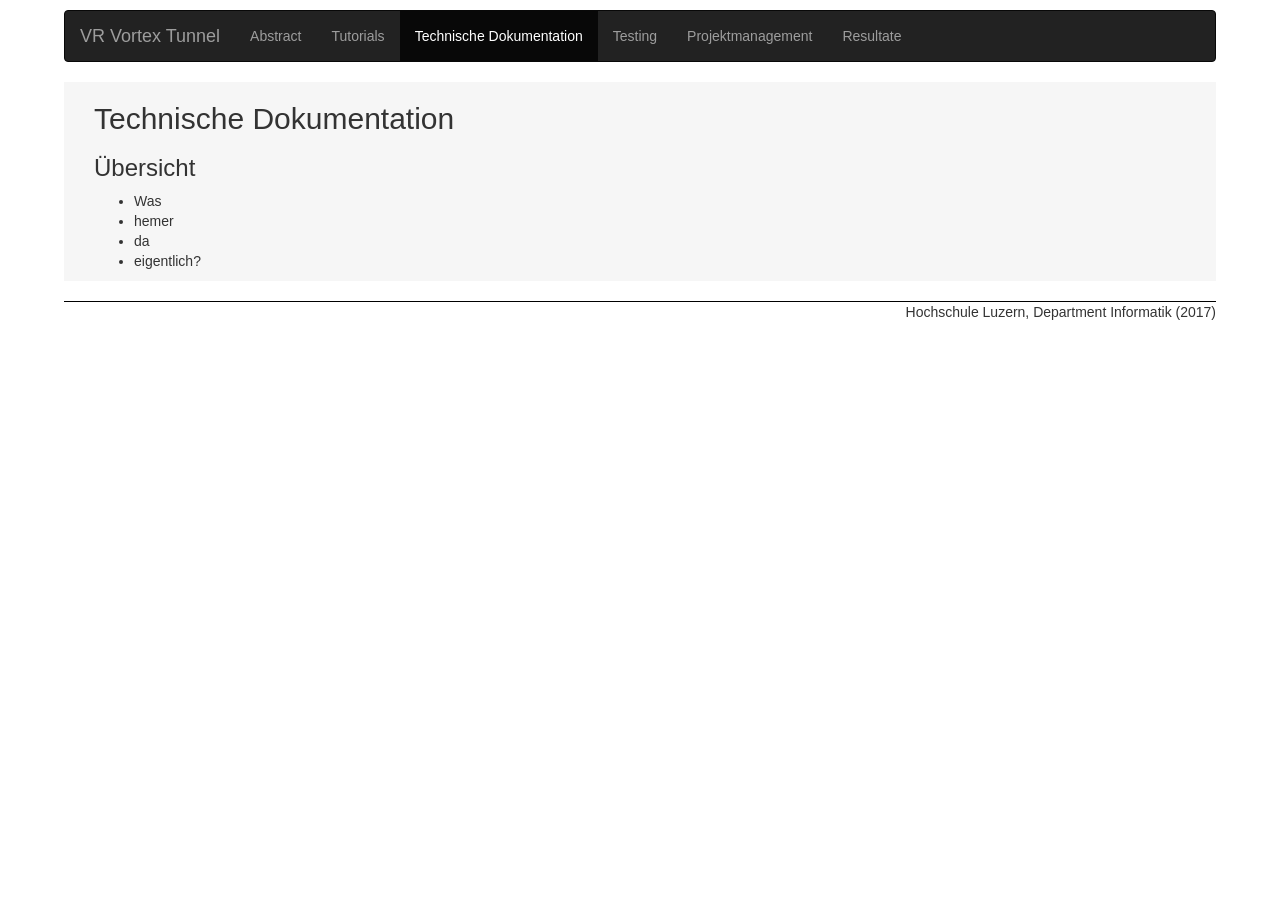
<file: 01_Dokumentation/09_Interaktive_Dokumentation/dokumentation.html>
﻿<!DOCTYPE html>
<html>
    <head>
        <title>VR Vortex Tunnel</title>
        <link href="stylesheet.css" rel="stylesheet" />
        <link rel="stylesheet" href="https://maxcdn.bootstrapcdn.com/bootstrap/3.3.5/css/bootstrap.min.css">
        <script src="https://code.jquery.com/jquery-1.10.2.js"></script>
        <script src="http://maxcdn.bootstrapcdn.com/bootstrap/3.3.5/js/bootstrap.min.js"></script>
    </head>

    <body>
        <div class="main">

            <nav id="mainNavigation" class="navbar navbar-inverse">
                <div class="container-fluid">
                    <div class="navbar-header">
                        <button type="button" class="navbar-toggle" data-toggle="collapse" data-target="#myNavbar">
                            <span class="icon-bar"></span>
                            <span class="icon-bar"></span>
                            <span class="icon-bar"></span>
                        </button>
                        <a class="navbar-brand" href="index.html">VR Vortex Tunnel</a>
                    </div>
                    <div class="collapse navbar-collapse" id="myNavbar">
                        <ul class="nav navbar-nav">
                            <li><a href="abstract.html">Abstract</a></li>
                            <li><a href="tutorials.html">Tutorials</a></li>
                            <li class="active"><a href="#">Technische Dokumentation</a></li>
                            <li><a href="testing.html">Testing</a></li>
                            <li><a href="projektmgmt.html">Projektmanagement</a></li>
                            <li><a href="resultate.html">Resultate</a></li>
                        </ul>
                    </div>
                </div>
            </nav>

            <section class="container" id="content">
                
                
                <article class="col-sm-12">
                    <h2>Technische Dokumentation</h2>


                    <h3>Übersicht</h3>
                    <ul>
                        <li>Was</li>
                        <li>hemer</li>
                        <li>da</li>
                        <li>eigentlich?</li>
                    </ul>
                </article>
            </section>

            <footer>
                Hochschule Luzern, Department Informatik (2017)
            </footer>
        </div>
    </body>
</html>
</file>
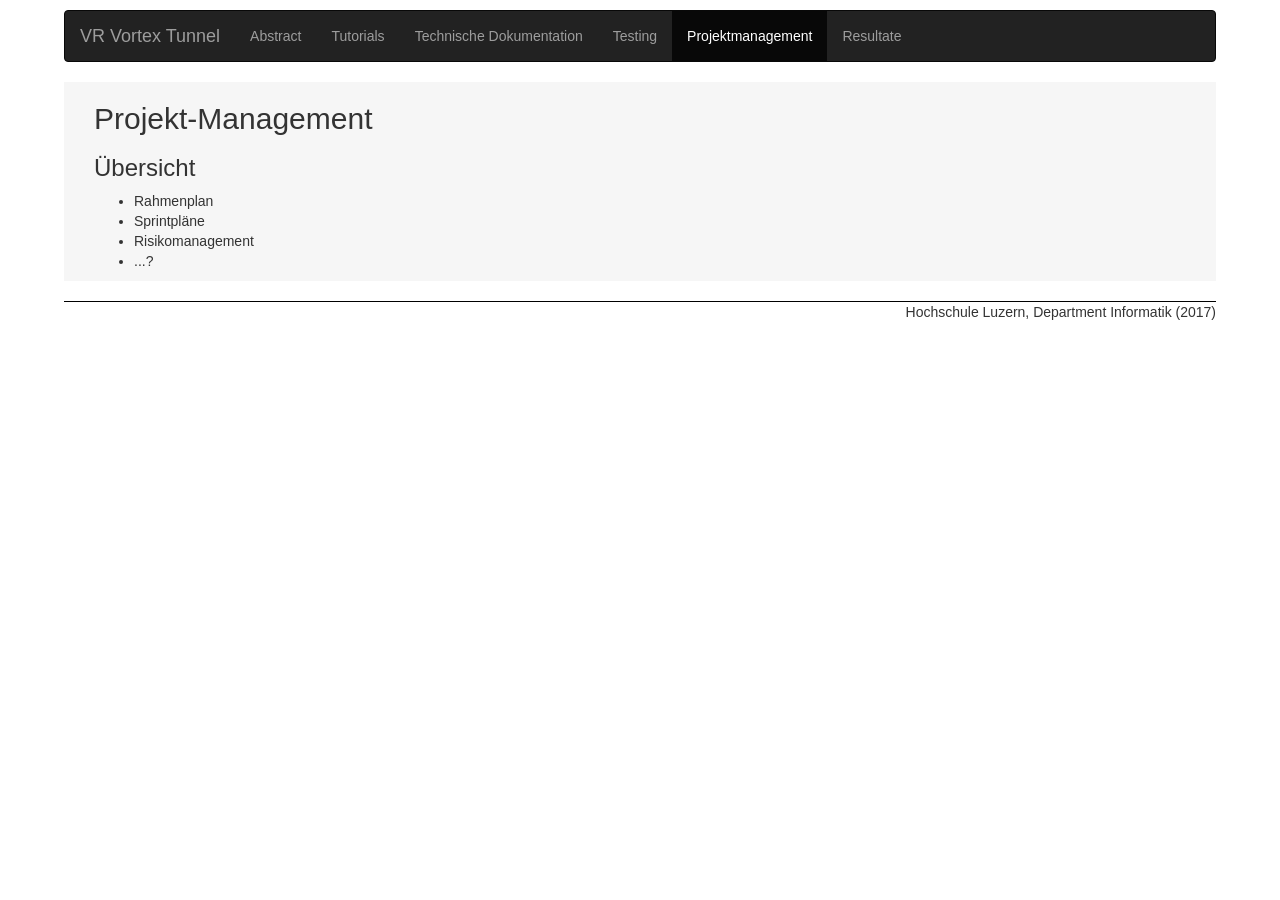
<file: 01_Dokumentation/09_Interaktive_Dokumentation/projektmgmt.html>
﻿<!DOCTYPE html>
<html>
    <head>
        <title>VR Vortex Tunnel</title>
        <link href="stylesheet.css" rel="stylesheet" />
        <link rel="stylesheet" href="https://maxcdn.bootstrapcdn.com/bootstrap/3.3.5/css/bootstrap.min.css">
        <script src="https://code.jquery.com/jquery-1.10.2.js"></script>
        <script src="http://maxcdn.bootstrapcdn.com/bootstrap/3.3.5/js/bootstrap.min.js"></script>
    </head>

    <body>
        <div class="main">

            <nav id="mainNavigation" class="navbar navbar-inverse">
                <div class="container-fluid">
                    <div class="navbar-header">
                        <button type="button" class="navbar-toggle" data-toggle="collapse" data-target="#myNavbar">
                            <span class="icon-bar"></span>
                            <span class="icon-bar"></span>
                            <span class="icon-bar"></span>
                        </button>
                        <a class="navbar-brand" href="index.html">VR Vortex Tunnel</a>
                    </div>
                    <div class="collapse navbar-collapse" id="myNavbar">
                        <ul class="nav navbar-nav">
                            <li><a href="abstract.html">Abstract</a></li>
                            <li><a href="tutorials.html">Tutorials</a></li>
                            <li><a href="dokumentation.html">Technische Dokumentation</a></li>
                            <li><a href="testing.html">Testing</a></li>
                            <li class="active"><a href="projektmgmt.html">Projektmanagement</a></li>
                            <li><a href="resultate.html">Resultate</a></li>
                        </ul>
                    </div>
                </div>
            </nav>

            <section class="container" id="content">
                
                
                <article class="col-sm-12">
                    <h2>Projekt-Management</h2>

                    <h3>Übersicht</h3>
                    <ul>
                        <li>Rahmenplan</li>
                        <li>Sprintpläne</li>
                        <li>Risikomanagement</li>
                        <li>...?</li>
                    </ul>
                </article>
            </section>

            <footer>
                Hochschule Luzern, Department Informatik (2017)
            </footer>
        </div>
    </body>
</html>
</file>
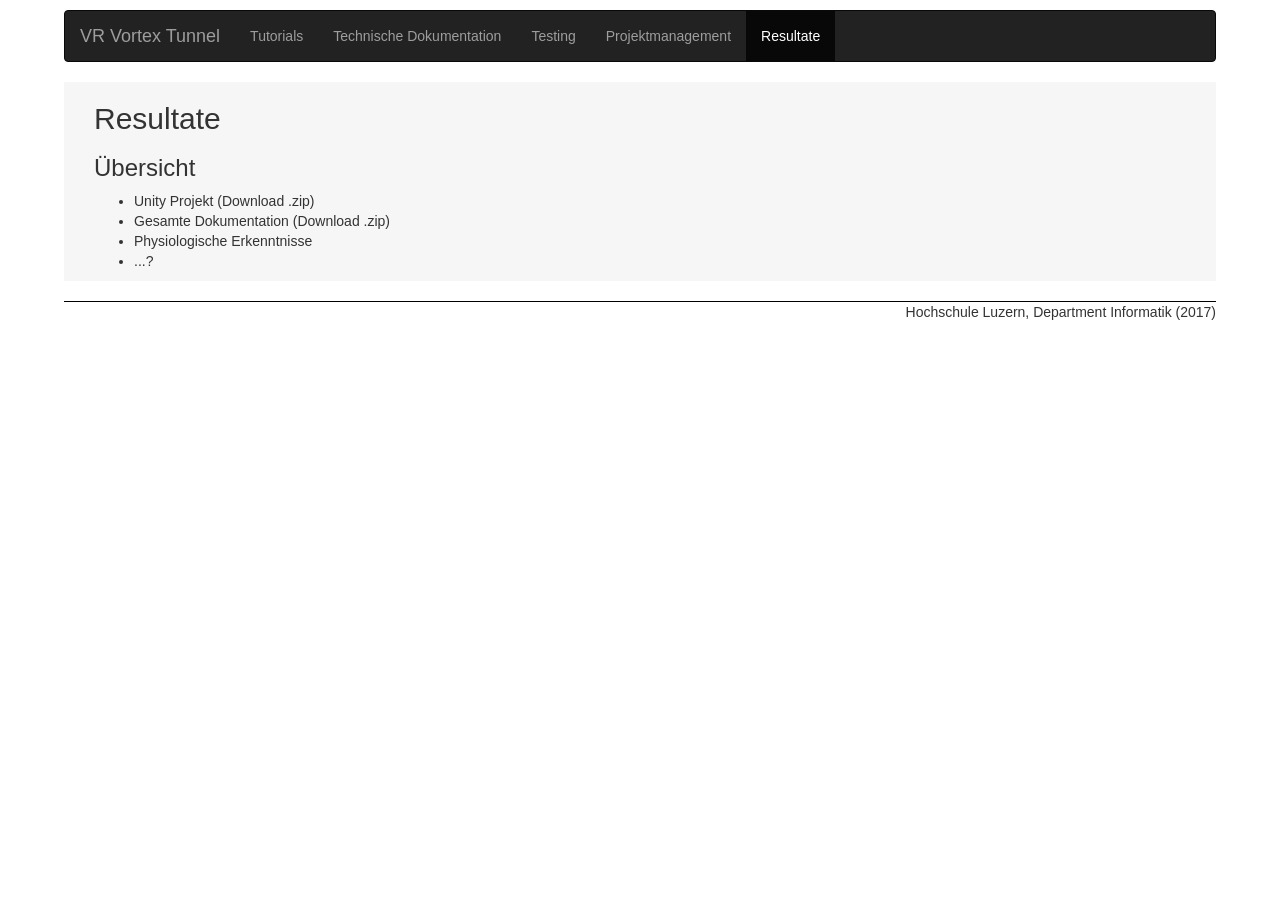
<file: 01_Dokumentation/09_Interaktive_Dokumentation/resultate.html>
﻿<!DOCTYPE html>
<html>
    <head>
        <title>VR Vortex Tunnel</title>
        <link href="stylesheet.css" rel="stylesheet" />
        <link rel="stylesheet" href="https://maxcdn.bootstrapcdn.com/bootstrap/3.3.5/css/bootstrap.min.css">
        <script src="https://code.jquery.com/jquery-1.10.2.js"></script>
        <script src="http://maxcdn.bootstrapcdn.com/bootstrap/3.3.5/js/bootstrap.min.js"></script>
    </head>

    <body>
        <div class="main">

            <nav id="mainNavigation" class="navbar navbar-inverse">
                <div class="container-fluid">
                    <div class="navbar-header">
                        <button type="button" class="navbar-toggle" data-toggle="collapse" data-target="#myNavbar">
                            <span class="icon-bar"></span>
                            <span class="icon-bar"></span>
                            <span class="icon-bar"></span>
                        </button>
                        <a class="navbar-brand" href="index.html">VR Vortex Tunnel</a>
                    </div>
                    <div class="collapse navbar-collapse" id="myNavbar">
                        <ul class="nav navbar-nav">
                            <li><a href="tutorials.html">Tutorials</a></li>
                            <li><a href="dokumentation.html">Technische Dokumentation</a></li>
                            <li><a href="testing.html">Testing</a></li>
                            <li><a href="projektmgmt.html">Projektmanagement</a></li>
                            <li class="active"><a href="#">Resultate</a></li>
                        </ul>
                    </div>
                </div>
            </nav>

            <section class="container" id="content">
                
                
                <article class="col-sm-12">
                    <h2>Resultate</h2>

                    <h3>Übersicht</h3>
                    <ul>
                        <li>Unity Projekt (Download .zip)</li>
                        <li>Gesamte Dokumentation (Download .zip)</li>
                        <li>Physiologische Erkenntnisse</li>
                        <li>...?</li>
                    </ul>
                </article>
            </section>

            <footer>
                Hochschule Luzern, Department Informatik (2017)
            </footer>
        </div>
    </body>
</html>
</file>
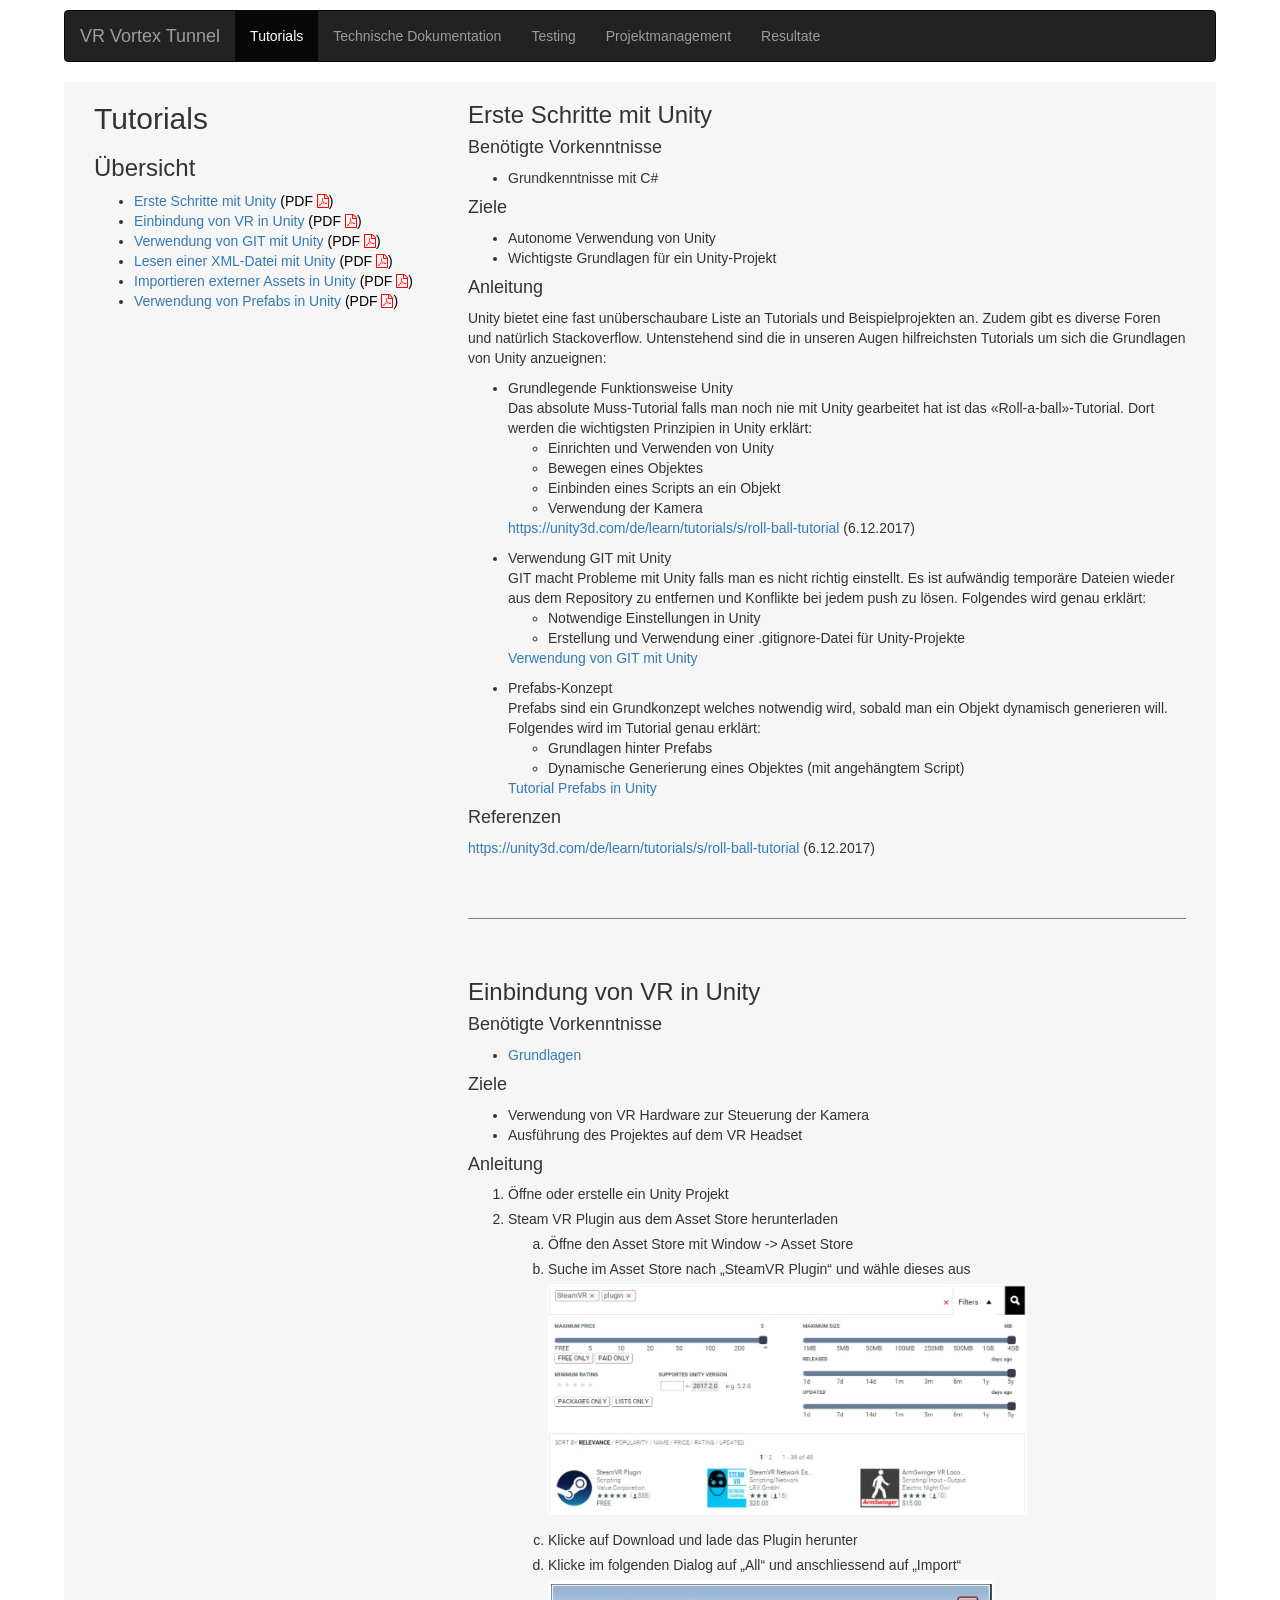
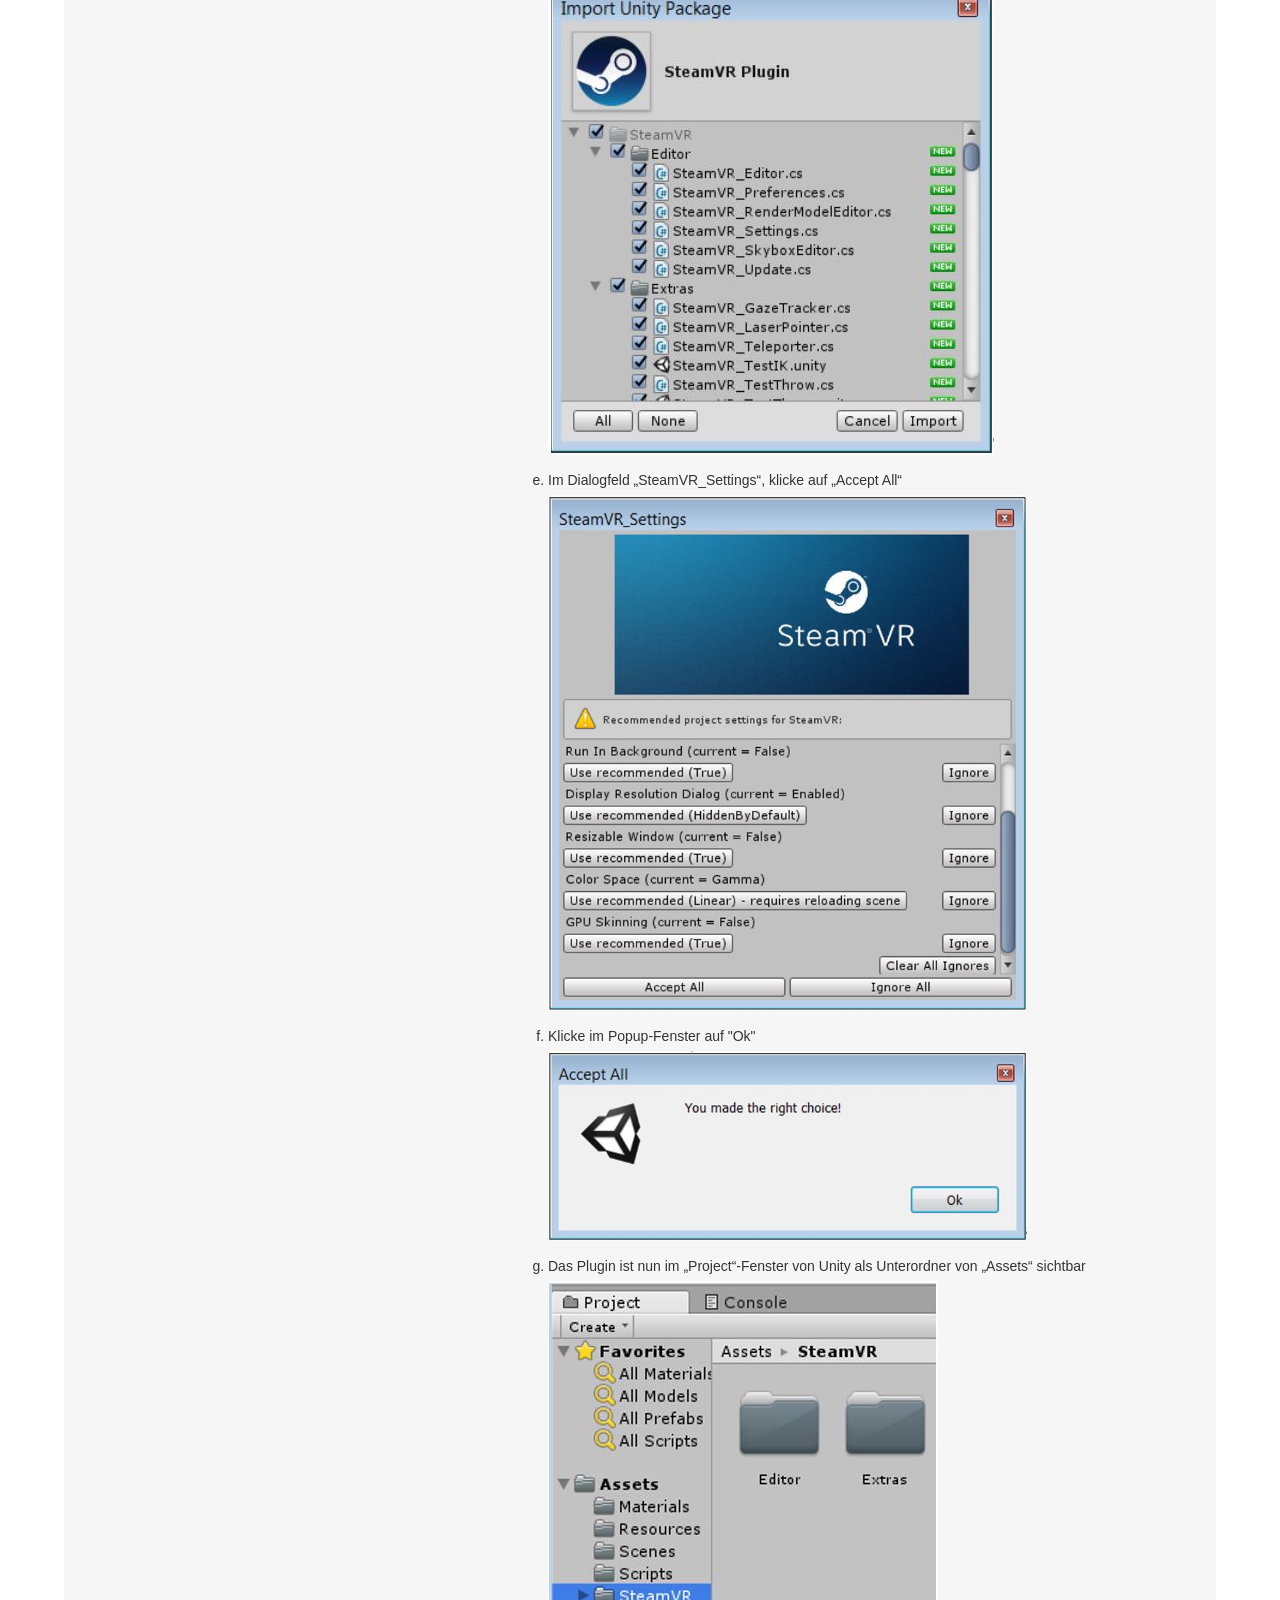
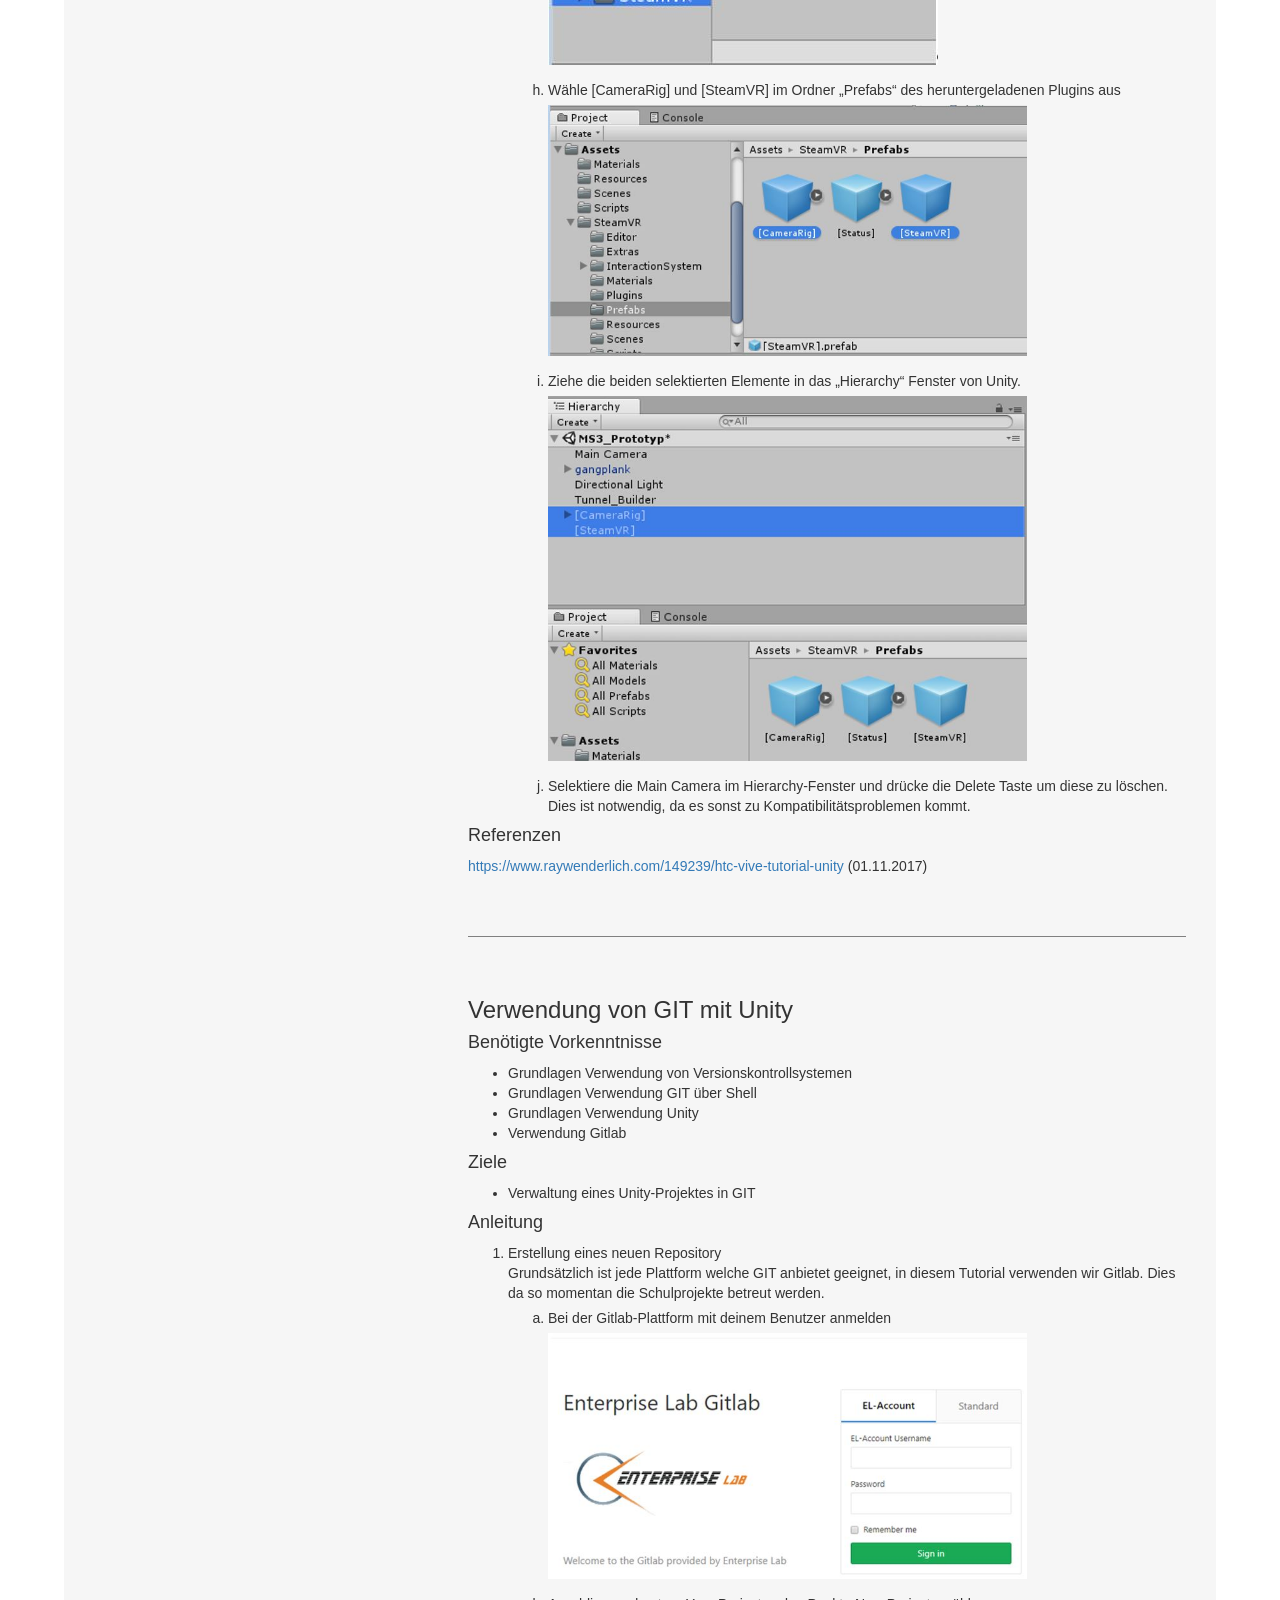
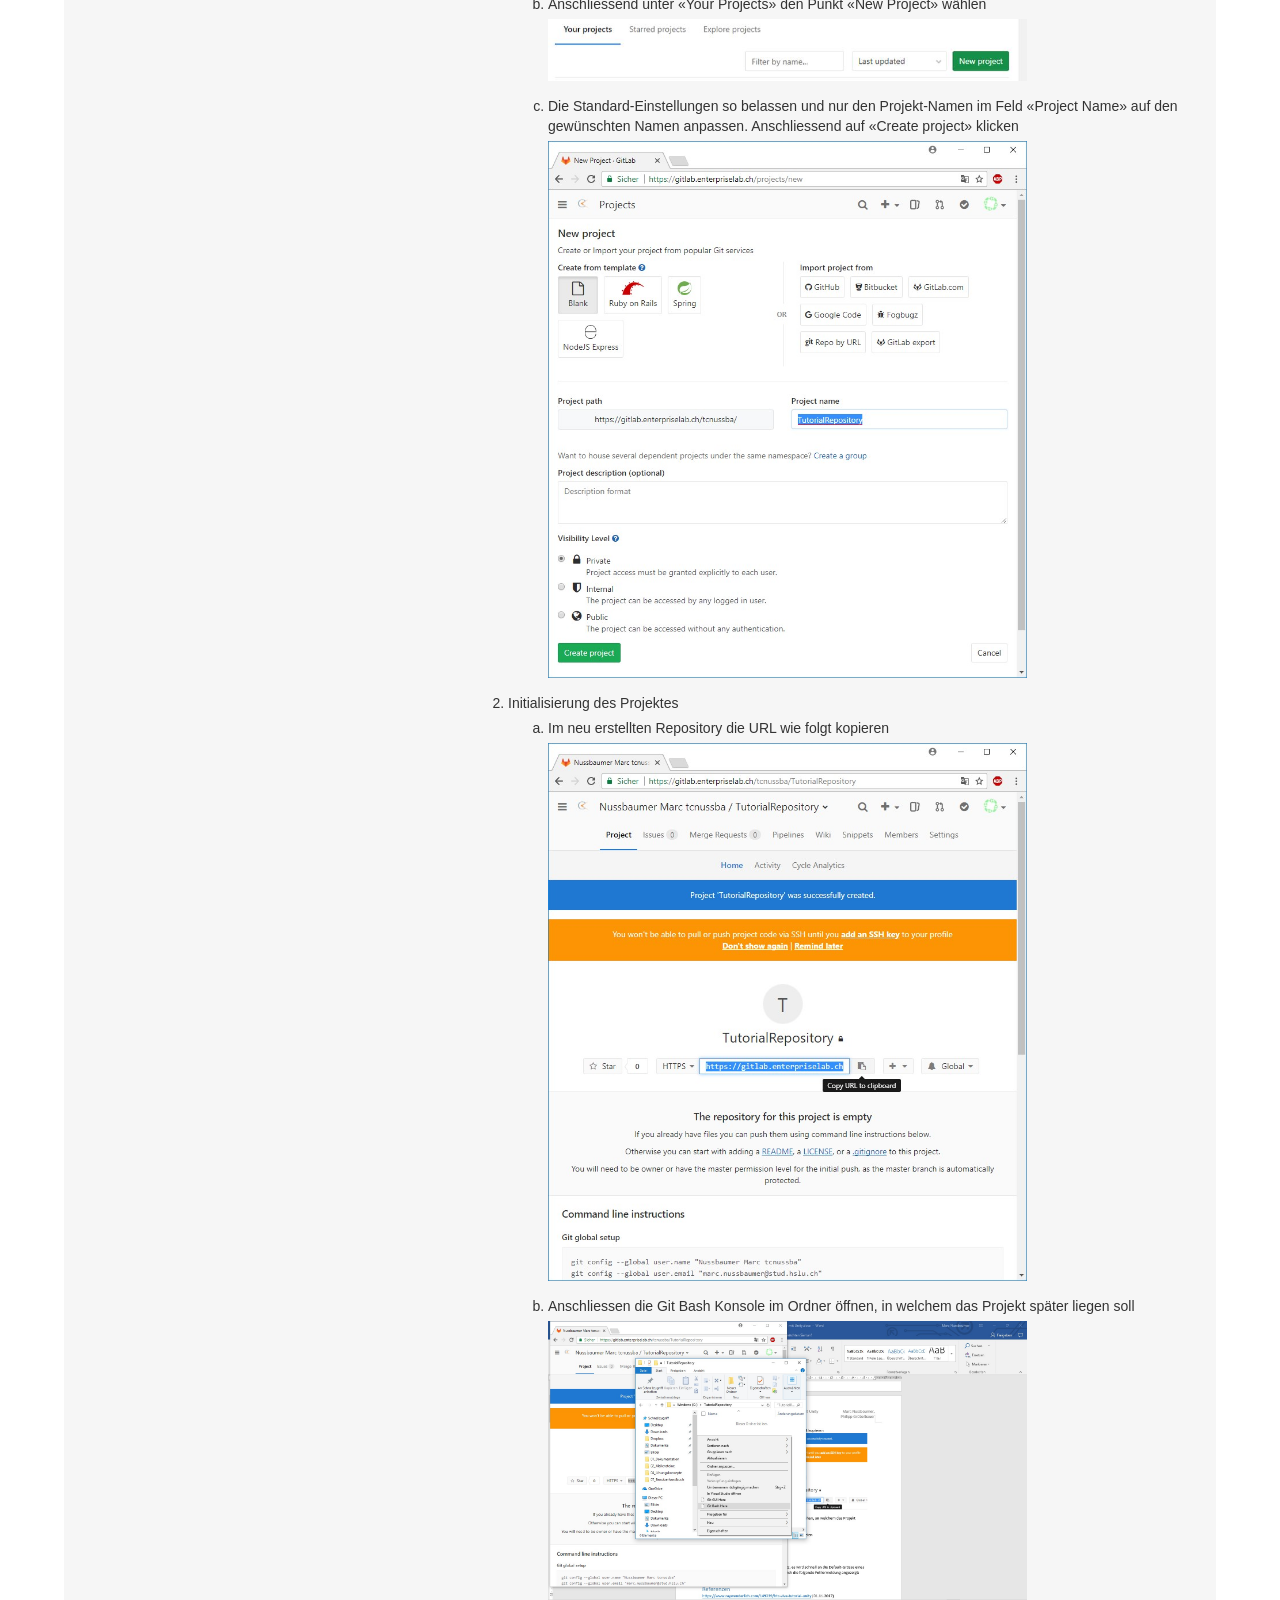
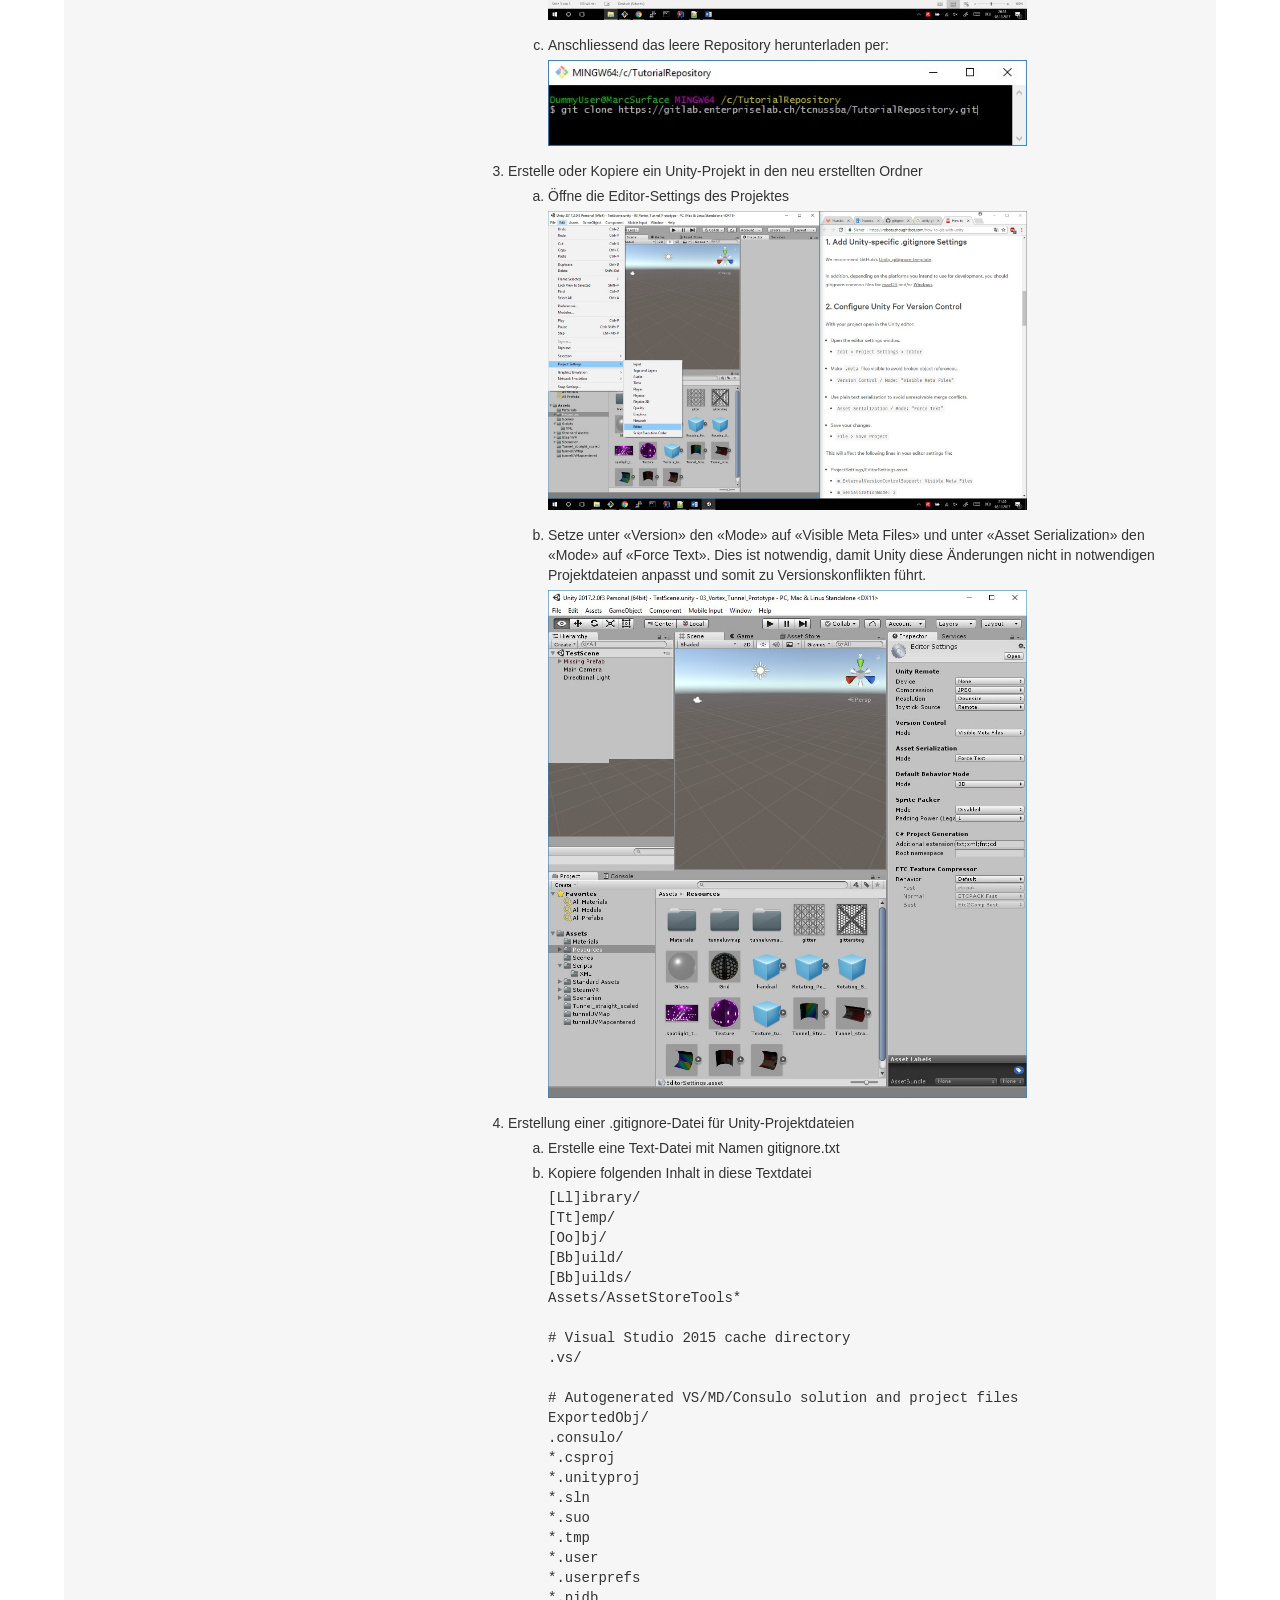
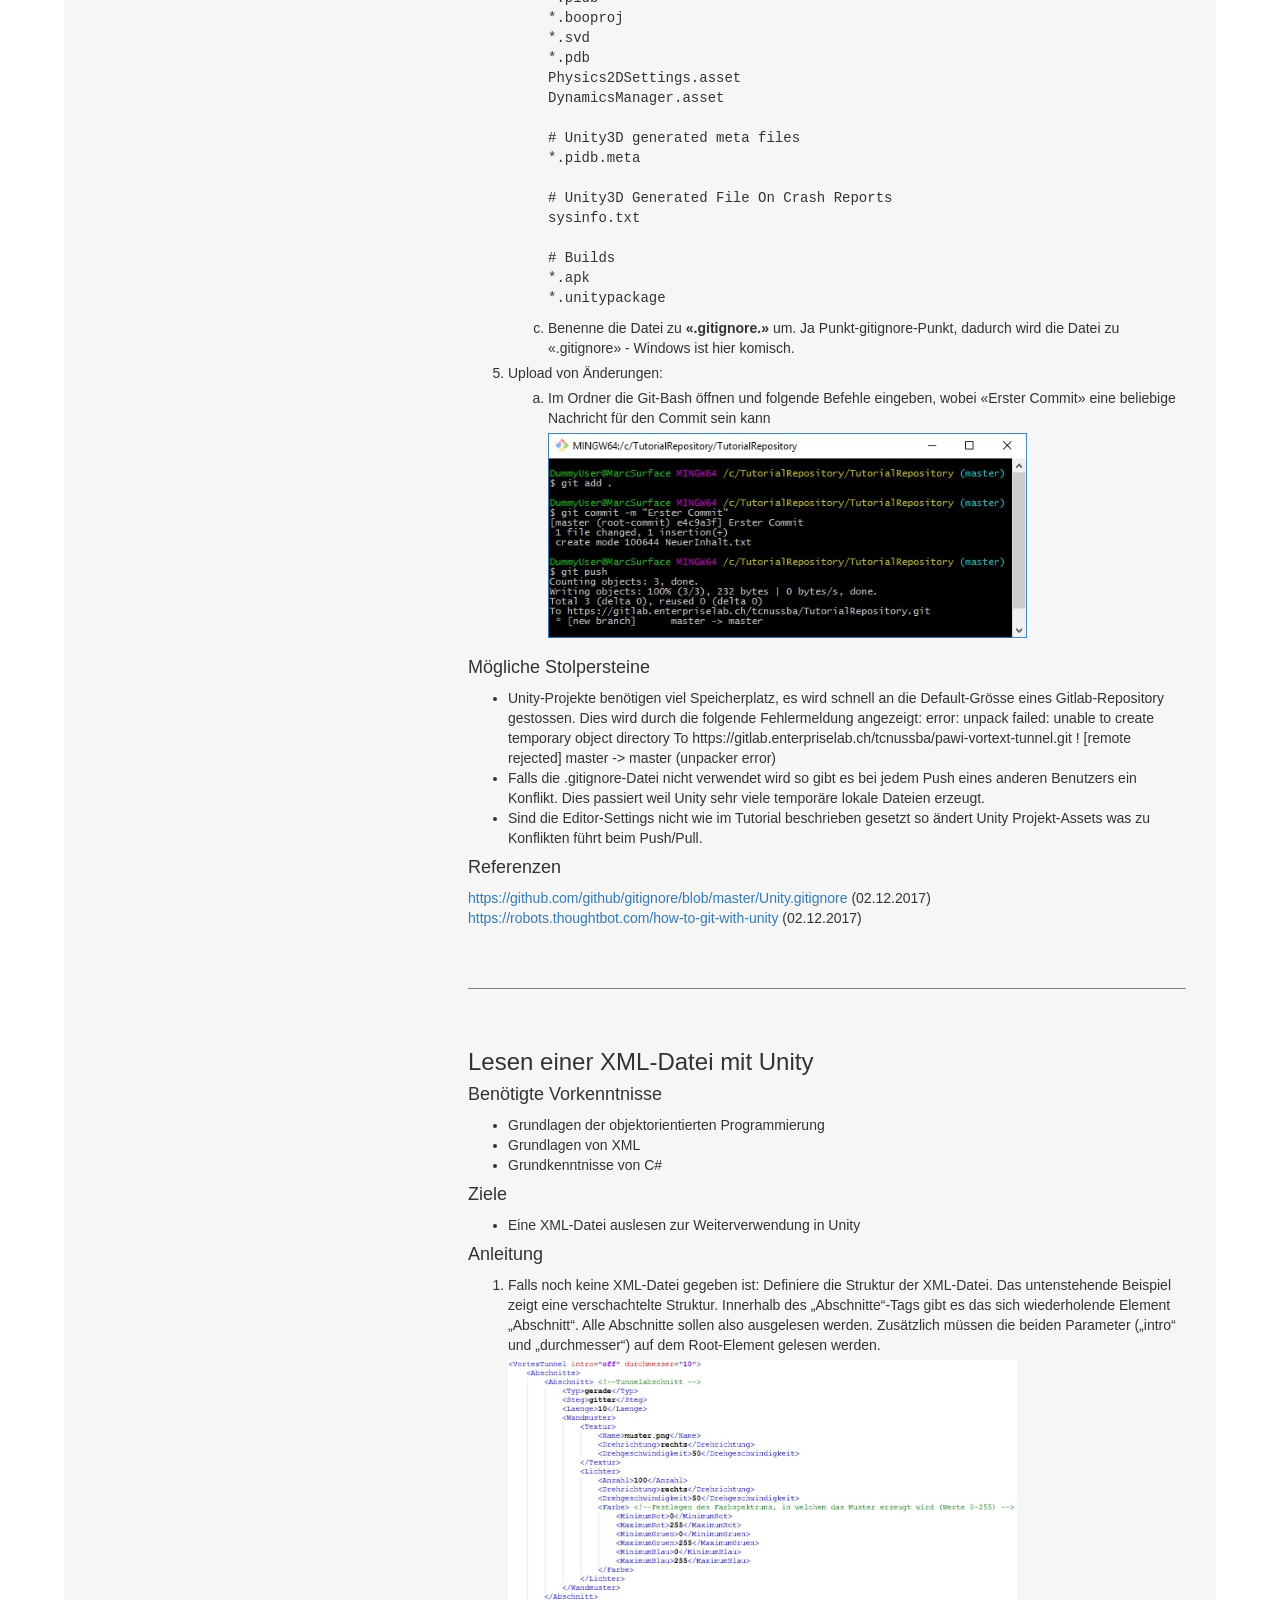
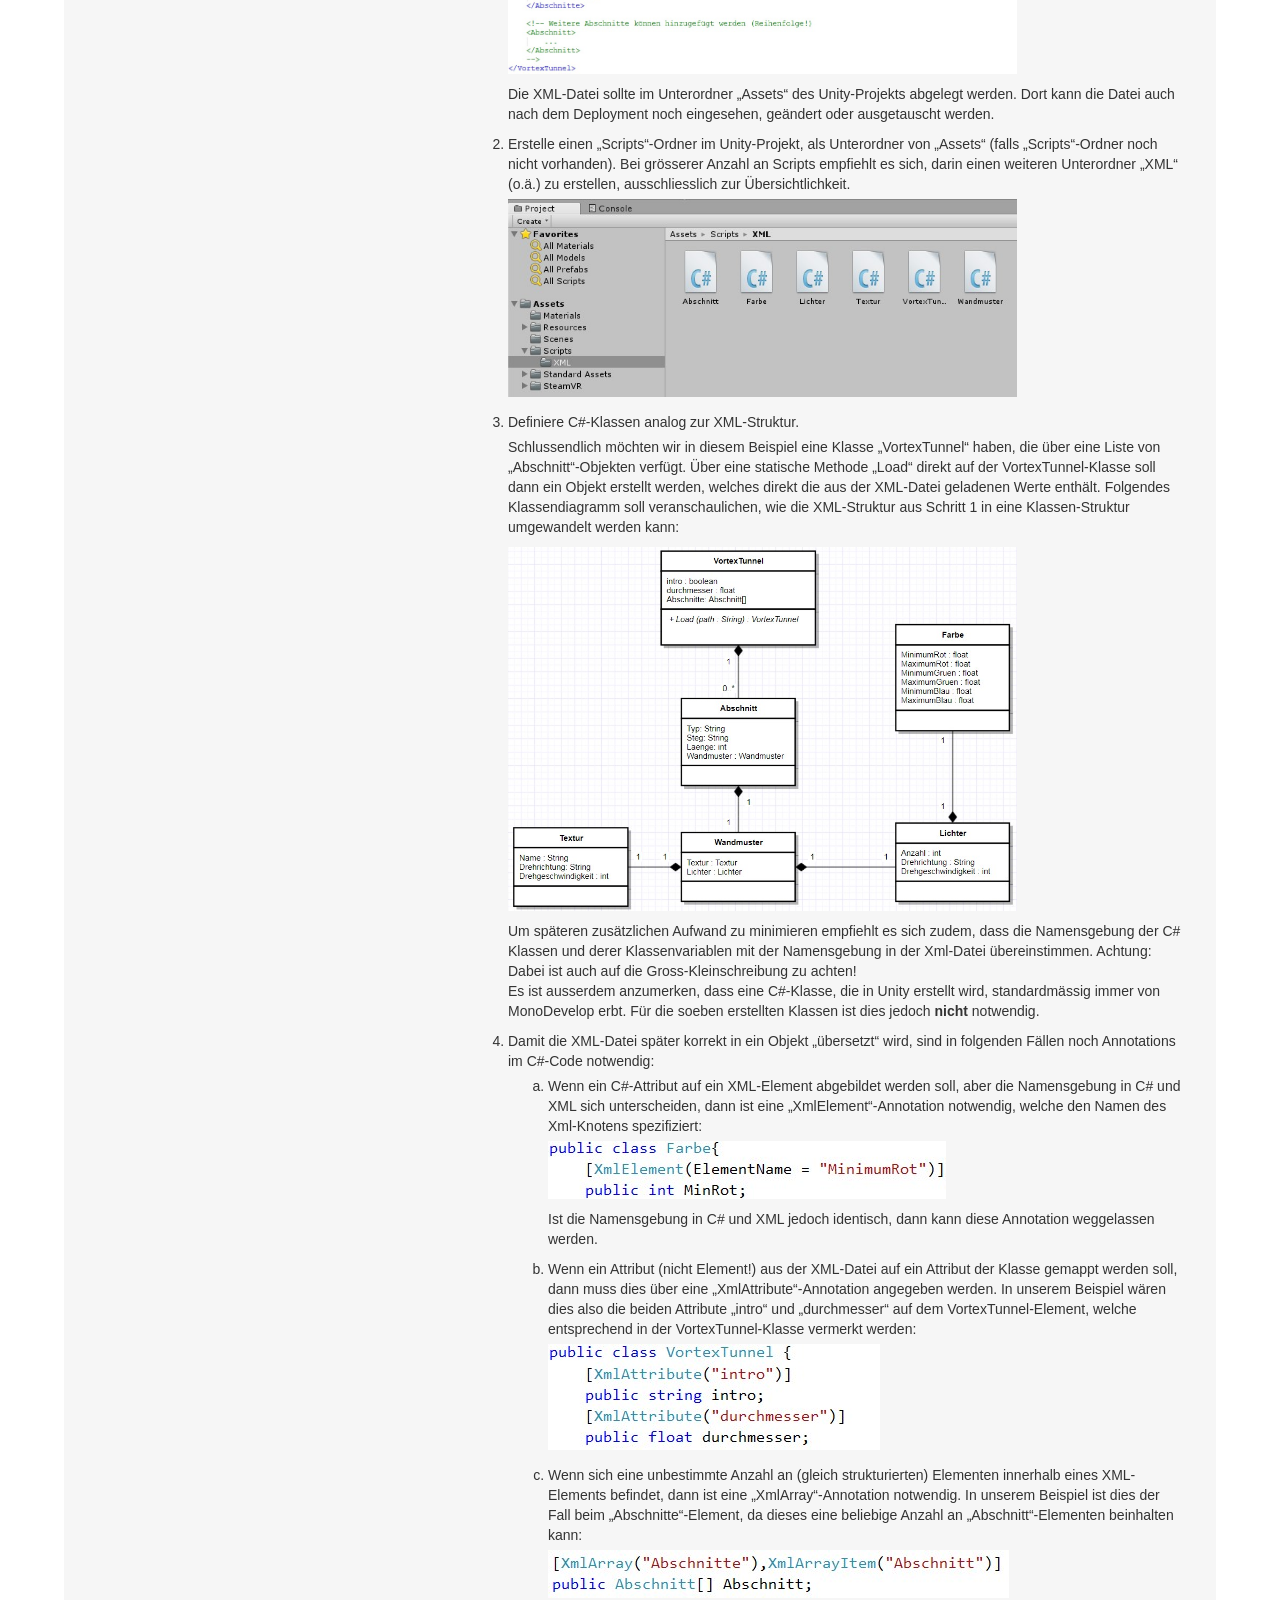
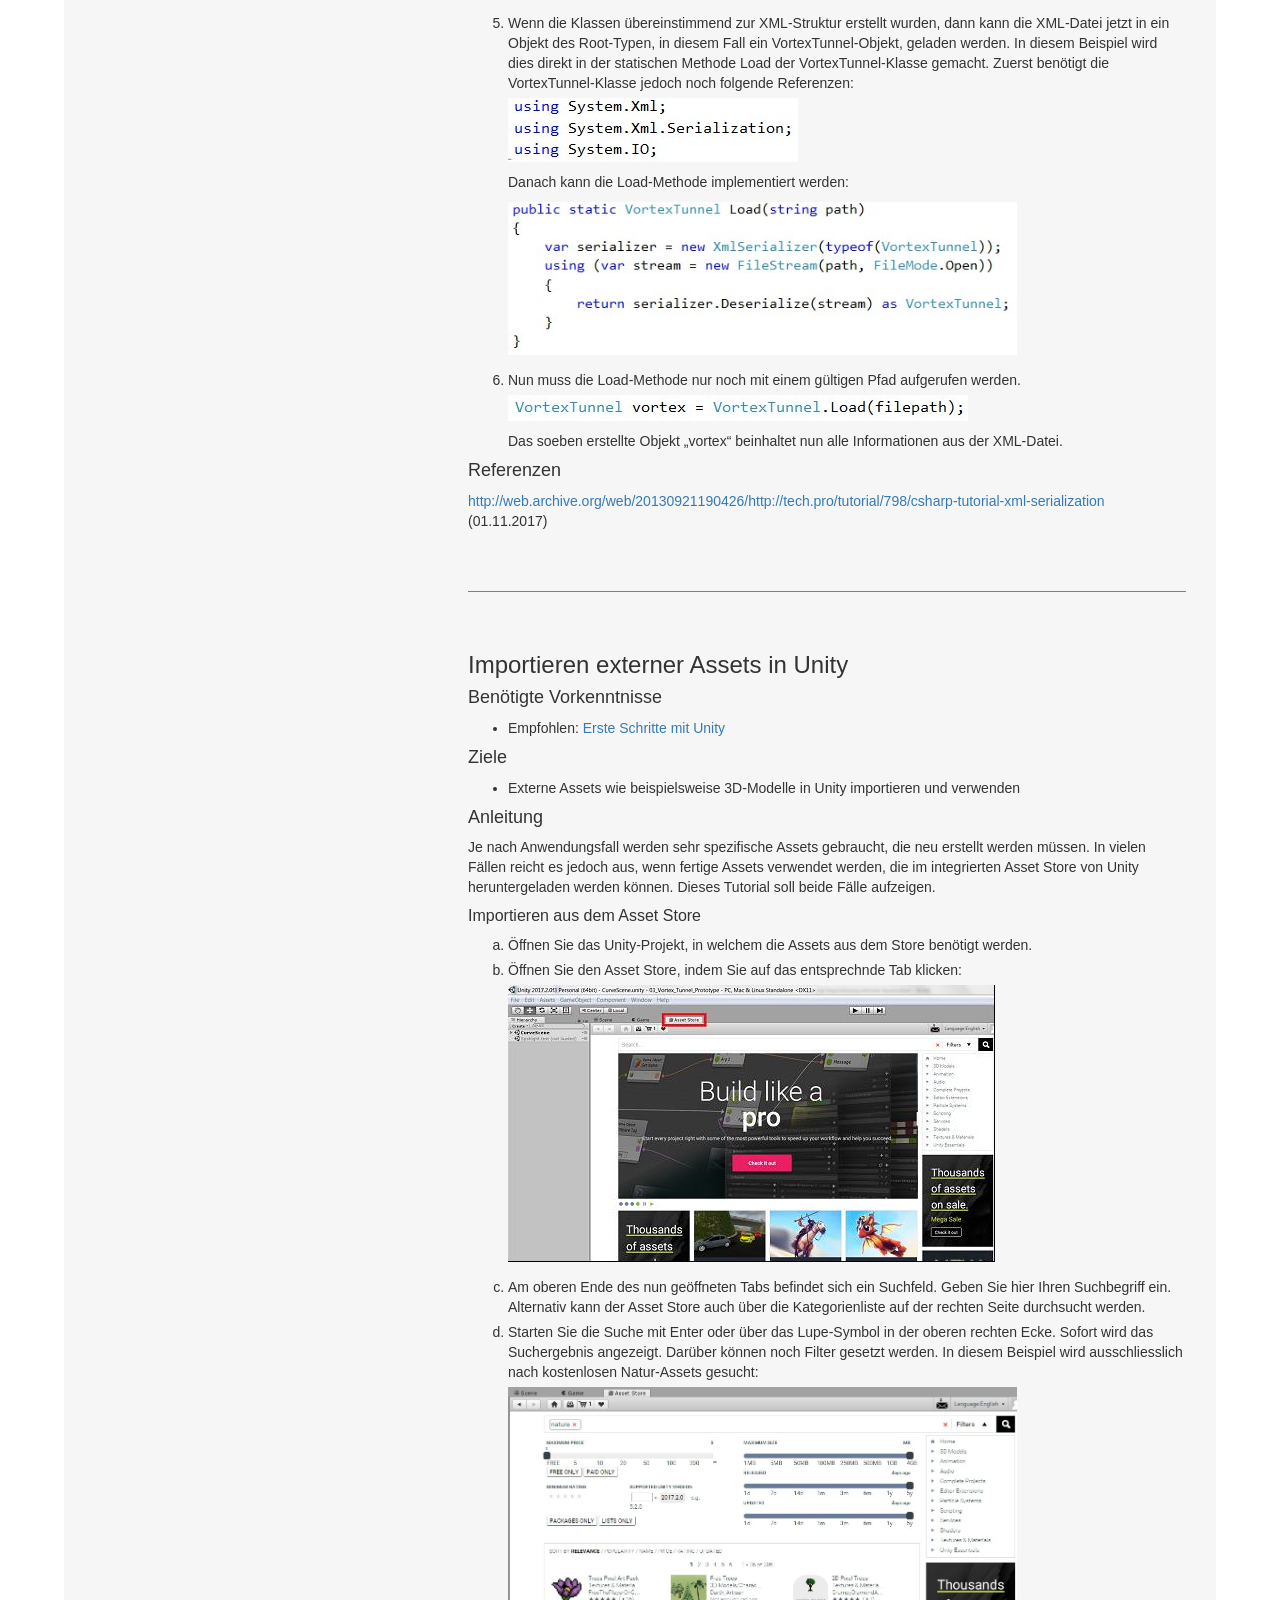
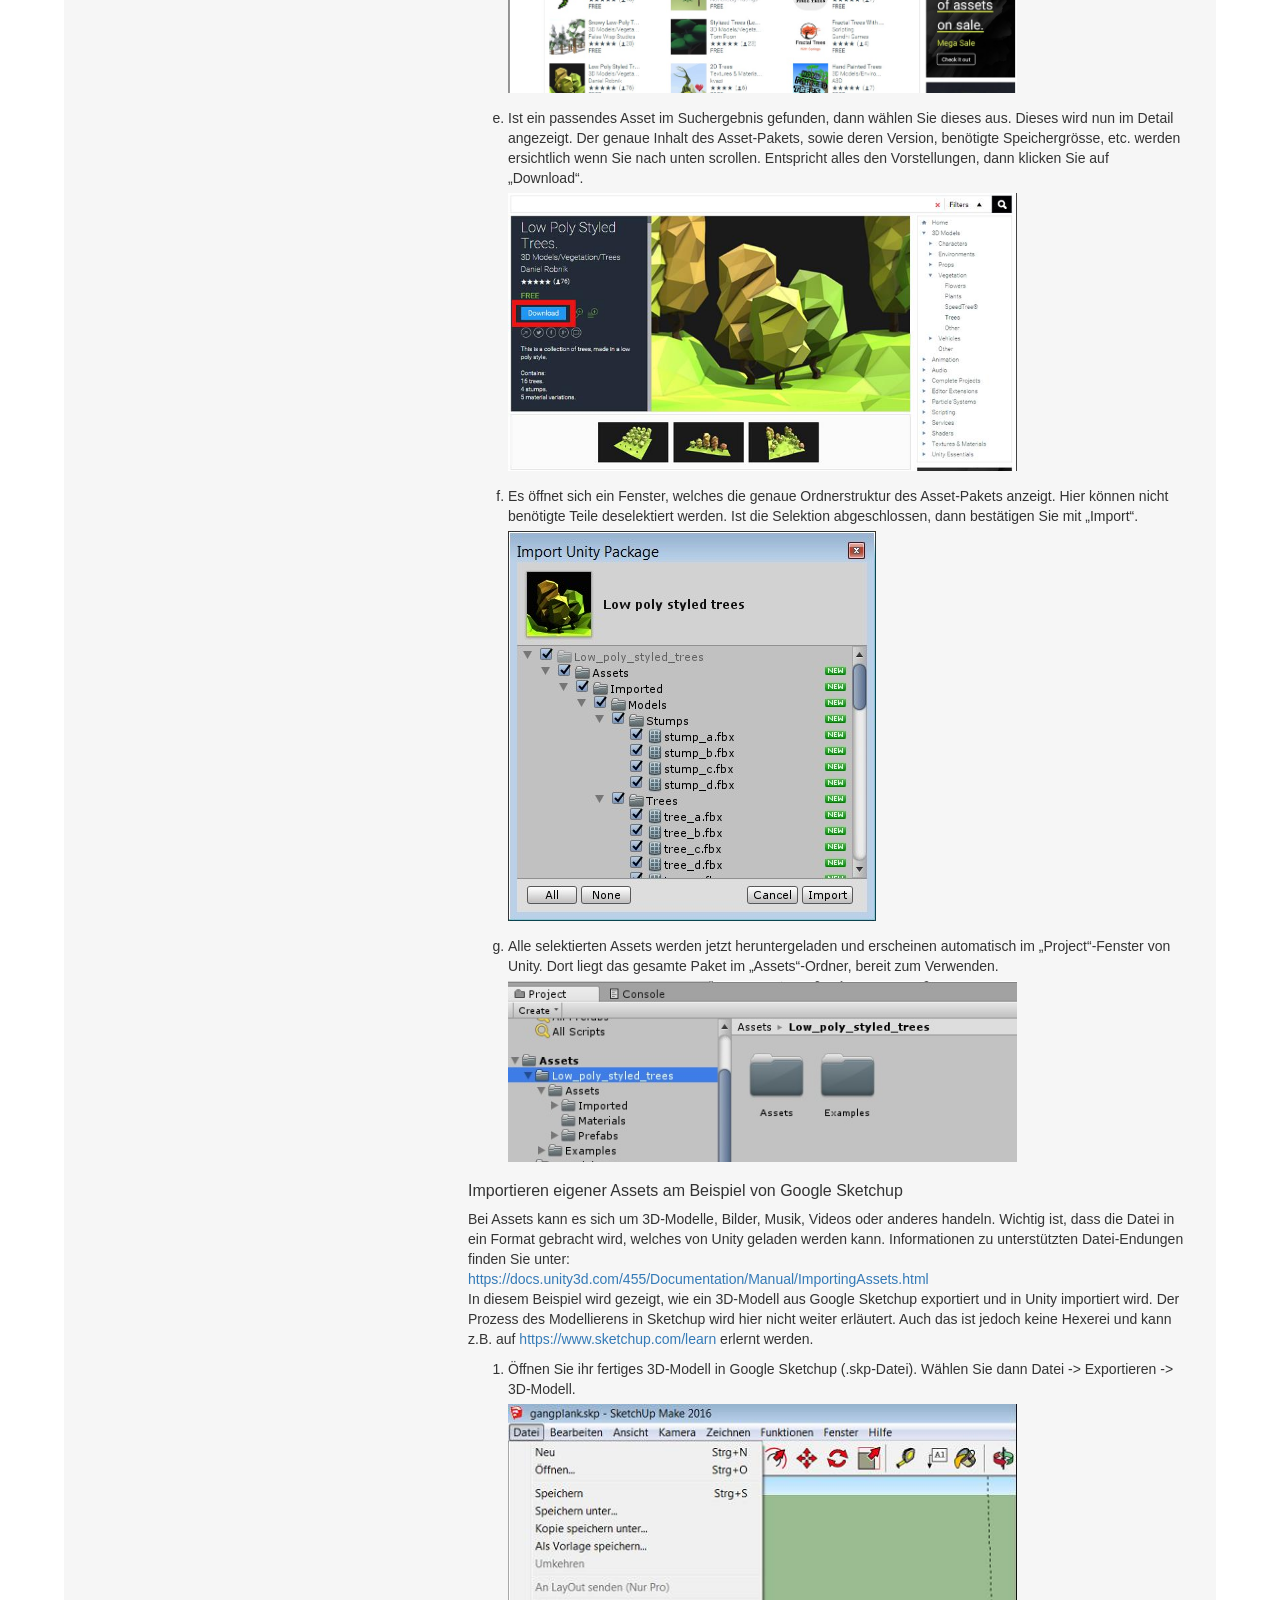
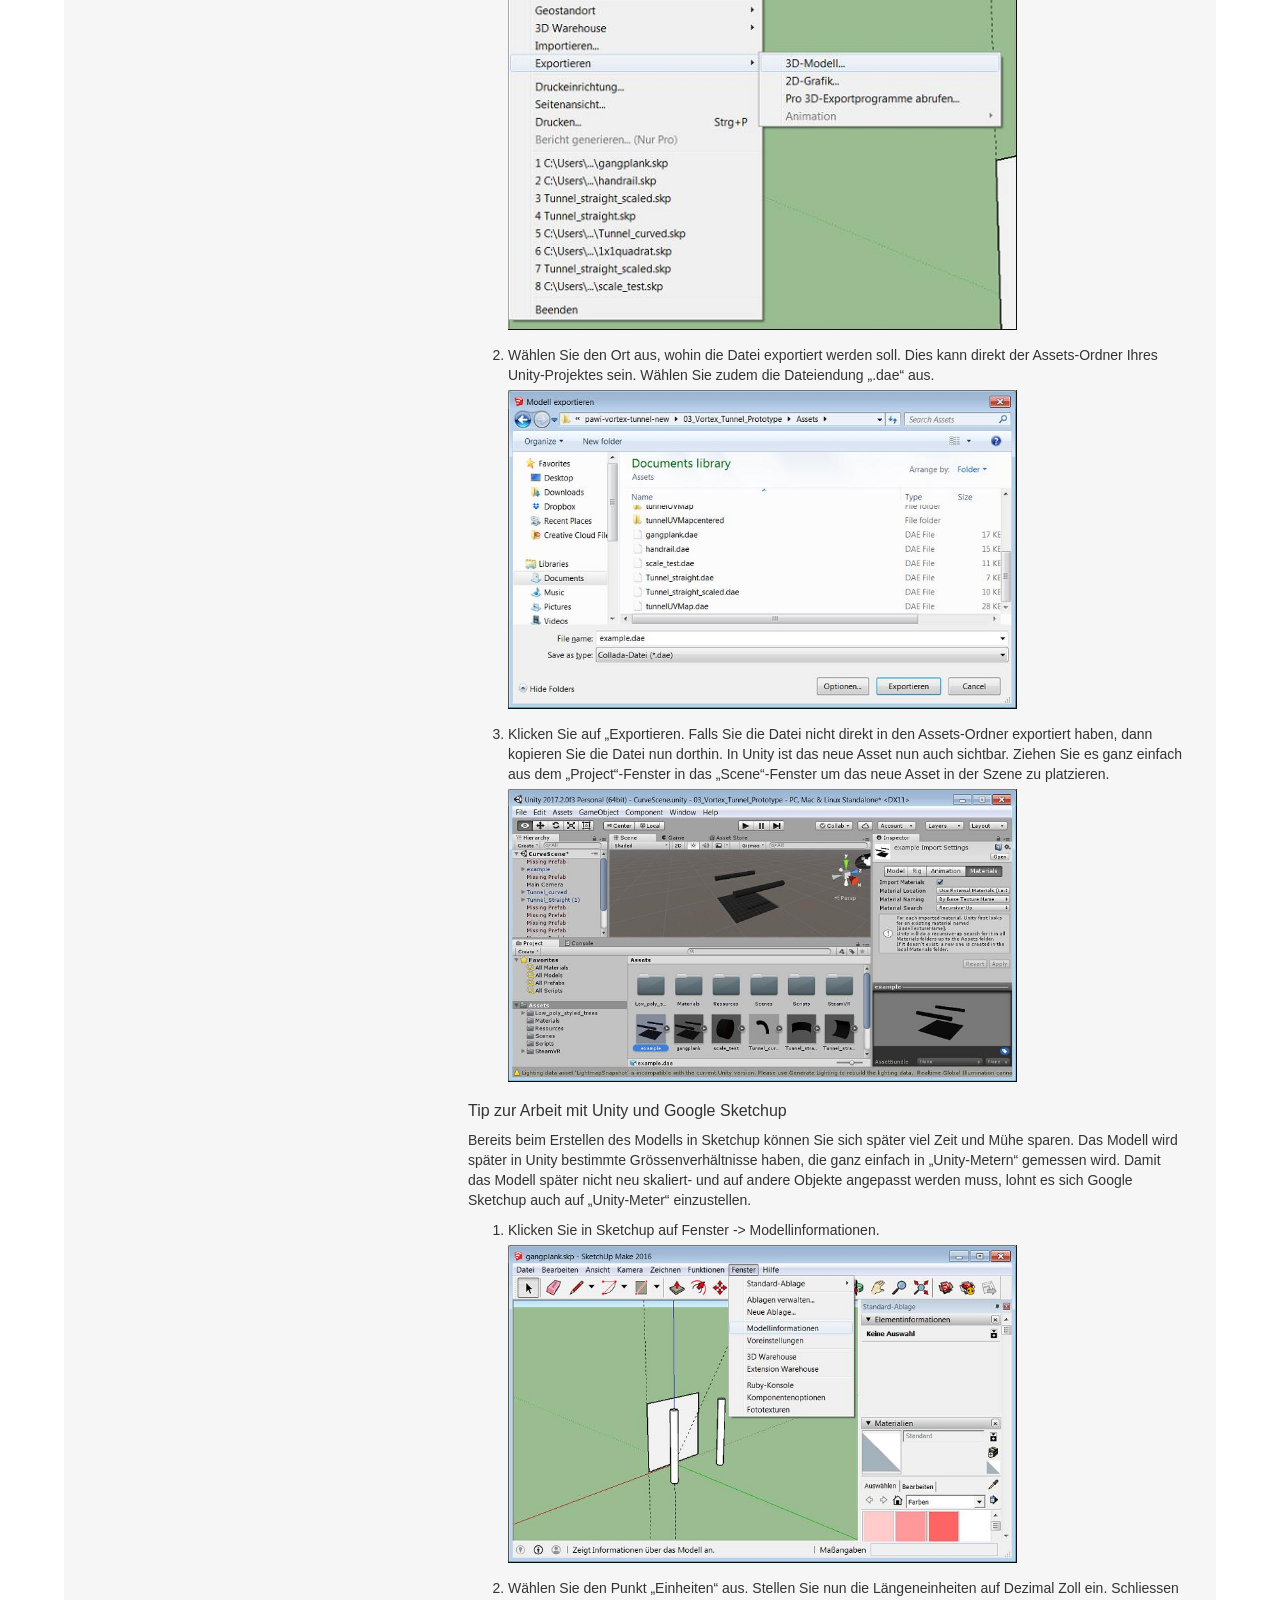
<file: 01_Dokumentation/09_Interaktive_Dokumentation/tutorials.html>
﻿<!DOCTYPE html>
<html>
    <head>
        <title>VR Vortex Tunnel</title>
        <link href="stylesheet.css" rel="stylesheet" />
        <link rel="stylesheet" href="https://maxcdn.bootstrapcdn.com/bootstrap/3.3.5/css/bootstrap.min.css">
        <script src="https://code.jquery.com/jquery-1.10.2.js"></script>
        <script src="http://maxcdn.bootstrapcdn.com/bootstrap/3.3.5/js/bootstrap.min.js"></script>
        <link rel="stylesheet" href="https://cdnjs.cloudflare.com/ajax/libs/font-awesome/4.7.0/css/font-awesome.min.css">
    </head>

    <body>
        <div class="main">

            <nav id="mainNavigation" class="navbar navbar-inverse">
                <div class="container-fluid">
                    <div class="navbar-header">
                        <button type="button" class="navbar-toggle" data-toggle="collapse" data-target="#myNavbar">
                            <span class="icon-bar"></span>
                            <span class="icon-bar"></span>
                            <span class="icon-bar"></span>
                        </button>
                        <a class="navbar-brand" href="index.html">VR Vortex Tunnel</a>
                    </div>
                    <div class="collapse navbar-collapse" id="myNavbar">
                        <ul class="nav navbar-nav">
                            <li class="active"><a href="#">Tutorials</a></li>
                            <li><a href="dokumentation.html">Technische Dokumentation</a></li>
                            <li><a href="testing.html">Testing</a></li>
                            <li><a href="projektmgmt.html">Projektmanagement</a></li>
                            <li><a href="resultate.html">Resultate</a></li>
                        </ul>
                    </div>
                </div>
            </nav>


            <section class="container" id="content">

                <article class="col-sm-4" style="position:sticky; top:0;">

                    <h2>Tutorials</h2>

                    <h3>Übersicht</h3>
                    <ul>
                        <li> <a href="#ErsteSchritte">Erste Schritte mit Unity </a> <a href="Content/pdfs/Tutorial_Erste_Schritte_mit_Unity.pdf" style="color:black;">(PDF <i class="fa fa-file-pdf-o" style="color:red"></i>) </a></li>
                        <li> <a href="#EinbindungVR">Einbindung von VR in Unity </a> <a href="Content/pdfs/Tutorial_Einbindung_von_VR_in_Unity.pdf" style="color:black;">(PDF <i class="fa fa-file-pdf-o" style="color:red"></i>) </a></li>
                        <li> <a href="#VerwendungGIT">Verwendung von GIT mit Unity </a> <a href="Content/pdfs/Tutorial_Verwendung_GIT_mit_Unity.pdf" style="color:black;">(PDF <i class="fa fa-file-pdf-o" style="color:red"></i>) </a></li>
                        <li> <a href="#UnityXML">Lesen einer XML-Datei mit Unity </a> <a href="Content/pdfs/Tutorial_XML_laden_in_Unity.pdf" style="color:black;">(PDF <i class="fa fa-file-pdf-o" style="color:red"></i>) </a></li>
                        <li> <a href="#ImportAssets">Importieren externer Assets in Unity</a> <a href="Content/pdfs/Tutorial_Importierung_externer_Assets.pdf" style="color:black;">(PDF <i class="fa fa-file-pdf-o" style="color:red"></i>) </a></li>
                        <li> <a href="#UnityPrefabs">Verwendung von Prefabs in Unity </a> <a href="Content/pdfs/Tutorial_Prefabs_in_Unity.pdf" style="color:black;">(PDF <i class="fa fa-file-pdf-o" style="color:red"></i>) </a></li>
                    </ul>
                </article>

                <article class="col-sm-8">

                    <h3 id="ErsteSchritte">Erste Schritte mit Unity</h3>
                    <h4>Benötigte Vorkenntnisse</h4>
                    <ul>
                        <li>Grundkenntnisse mit C#</li>
                    </ul>
                    <h4>Ziele</h4>
                    <ul>
                        <li>Autonome Verwendung von Unity</li>
                        <li>Wichtigste Grundlagen für ein Unity-Projekt</li>

                    </ul>
                    <h4>Anleitung</h4>

                    <p>
                        Unity bietet eine fast unüberschaubare Liste an Tutorials und Beispielprojekten an. Zudem gibt es diverse Foren und natürlich Stackoverflow. Untenstehend sind die in unseren Augen hilfreichsten Tutorials um sich die Grundlagen von Unity anzueignen:
                    </p>
                    <ul>
                        <li>Grundlegende Funktionsweise Unity </br>
                            Das absolute Muss-Tutorial falls man noch nie mit Unity gearbeitet hat ist das «Roll-a-ball»-Tutorial. Dort werden die wichtigsten Prinzipien in Unity erklärt:</li>
                        <ul type="a">
                            <li>Einrichten und Verwenden von Unity</li>
                            <li>Bewegen eines Objektes</li>
                            <li>Einbinden eines Scripts an ein Objekt</li>
                            <li>Verwendung der Kamera</li>
                        </ul>

                        <p>
                        <a href="https://unity3d.com/de/learn/tutorials/s/roll-ball-tutorial">https://unity3d.com/de/learn/tutorials/s/roll-ball-tutorial</a> (6.12.2017)
                        </p>
                        <li>
                            Verwendung GIT mit Unity </br>
                            GIT macht Probleme mit Unity falls man es nicht richtig einstellt. Es ist aufwändig temporäre Dateien wieder aus dem Repository zu entfernen und Konflikte bei jedem push zu lösen. Folgendes wird genau erklärt:
                        </li>
                        <ul>
                            <li>Notwendige Einstellungen in Unity</li>
                            <li>Erstellung und Verwendung einer .gitignore-Datei für Unity-Projekte</li>
                        </ul>
                        <p>
                            <a href="#VerwendungGIT">Verwendung von GIT mit Unity </a>
                        </p>

                        <li>
                            Prefabs-Konzept </br>
                            Prefabs sind ein Grundkonzept welches notwendig wird, sobald man ein Objekt dynamisch generieren will. Folgendes wird im Tutorial genau erklärt:
                        </li>
                        <ul>
                            <li>Grundlagen hinter Prefabs</li>
                            <li>Dynamische Generierung eines Objektes (mit angehängtem Script)</li>
                        </ul>
                        <p>
                            <a href="#UnityPrefabs">Tutorial Prefabs in Unity </a>
                        </p>

                    </ul>
                    <h4>Referenzen</h4>
                    <p>
                        <a href="https://www.raywenderlich.com/149239/htc-vive-tutorial-unity">https://unity3d.com/de/learn/tutorials/s/roll-ball-tutorial</a> (6.12.2017)
                    </p>



                    <h3 id="EinbindungVR" style="margin-top: 60px; padding-top: 60px; border-top: 1px solid gray;">Einbindung von VR in Unity</h3>
                    <h4>Benötigte Vorkenntnisse</h4>
                    <ul>
                        <li><a href="https://unity3d.com/de/learn/tutorials/projects/roll-ball-tutorial">Grundlagen</a></li>
                    </ul>
                    <h4>Ziele</h4>
                    <ul>
                        <li>Verwendung von VR Hardware zur Steuerung der Kamera</li>
                        <li>Ausführung des Projektes auf dem VR Headset</li>
                    </ul>
                    <h4>Anleitung</h4>
                    <ol>
                        <li>Öffne oder erstelle ein Unity Projekt</li>
                        <li>Steam VR Plugin aus dem Asset Store herunterladen</li>
                        <ol type="a">
                            <li>Öffne den Asset Store mit Window -> Asset Store</li>
                            <li>Suche im Asset Store nach „SteamVR Plugin“ und wähle dieses aus</li>
                            <img src="Content/images/tutorials/EinbindungVR/pluginAssetStore.jpg" class="smallImage"/>
                            <li>Klicke auf Download und lade das Plugin herunter</li>
                            <li>Klicke im folgenden Dialog auf „All“ und anschliessend auf „Import“</li>
                            <img src="Content/images/tutorials/EinbindungVR/importUnityPackage.JPG" class="smallImage"/>
                            <li>Im Dialogfeld „SteamVR_Settings“, klicke auf „Accept All“</li>
                            <img src="Content/images/tutorials/EinbindungVR/SteamVR_Settings.JPG" class="smallImage"/>
                            <li>Klicke im Popup-Fenster auf "Ok"</li>
                            <img src="Content/images/tutorials/EinbindungVR/theRightChoice.JPG" class="smallImage"/>
                            <li>Das Plugin ist nun im „Project“-Fenster von Unity als Unterordner von „Assets“ sichtbar</li>
                            <img src="Content/images/tutorials/EinbindungVR/pluginAvailable.JPG" class="smallImage"/>
                            <li>Wähle [CameraRig] und [SteamVR] im Ordner „Prefabs“ des heruntergeladenen Plugins aus</li>
                            <img src="Content/images/tutorials/EinbindungVR/cameraRig.JPG" class="smallImage"/>
                            <li>Ziehe die beiden selektierten Elemente in das „Hierarchy“ Fenster von Unity.</li>
                            <img src="Content/images/tutorials/EinbindungVR/hierarchyView.JPG" class="smallImage"/>
                            <li>Selektiere die Main Camera im Hierarchy-Fenster und drücke die Delete Taste um diese zu löschen. Dies ist notwendig, da es sonst zu Kompatibilitätsproblemen kommt.</li>
                        </ol>
                    </ol>
                    <h4>Referenzen</h4>
                    <a href="https://www.raywenderlich.com/149239/htc-vive-tutorial-unity">https://www.raywenderlich.com/149239/htc-vive-tutorial-unity</a> (01.11.2017)




                    <h3 id="VerwendungGIT" style="margin-top: 60px; padding-top: 60px; border-top: 1px solid gray;">Verwendung von GIT mit Unity</h3>
                    <h4>Benötigte Vorkenntnisse</h4>
                    <ul>
                        <li>Grundlagen Verwendung von Versionskontrollsystemen</li>
                        <li>Grundlagen Verwendung GIT über Shell</li>
                        <li>Grundlagen Verwendung Unity</li>
                        <li>Verwendung Gitlab</li>
                    </ul>
                    <h4>Ziele</h4>
                    <ul>
                        <li>Verwaltung eines Unity-Projektes in GIT</li>
                    </ul>
                    <h4>Anleitung</h4>
                    <ol>
                        <li>Erstellung eines neuen Repository <br/>
                            Grundsätzlich ist jede Plattform welche GIT anbietet geeignet, in diesem Tutorial verwenden wir Gitlab. Dies da so momentan die Schulprojekte betreut werden.
                        </li>
                        <ol type="a">
                            <li>Bei der Gitlab-Plattform mit deinem Benutzer anmelden</li>
                            <img src="Content/images/tutorials/VerwendungGIT/enterpriseLabLogin.JPG" class="smallImage"/>
                            <li>Anschliessend unter «Your Projects» den Punkt «New Project» wählen</li>
                            <img src="Content/images/tutorials/VerwendungGIT/yourProjects.JPG" class="smallImage"/>
                            <li>Die Standard-Einstellungen so belassen und nur den Projekt-Namen im Feld «Project Name» auf den gewünschten Namen anpassen. Anschliessend auf «Create project» klicken</li>
                            <img src="Content/images/tutorials/VerwendungGIT/newProject.JPG" class="smallImage"/>
                        </ol>

                        <li>Initialisierung des Projektes</li>
                        <ol type="a">
                            <li>Im neu erstellten Repository die URL wie folgt kopieren</li>
                            <img src="Content/images/tutorials/VerwendungGIT/copyURL.jpg" class="smallImage"/>
                            <li>Anschliessen die Git Bash Konsole im Ordner öffnen, in welchem das Projekt später liegen soll</li>
                            <img src="Content/images/tutorials/VerwendungGIT/gitBashHere.JPG" class="smallImage"/>
                            <li>Anschliessend das leere Repository herunterladen per:</li>
                            <img src="Content/images/tutorials/VerwendungGIT/gitClone.JPG" class="smallImage"/>

                        </ol>
                        <li>Erstelle oder Kopiere ein Unity-Projekt in den neu erstellten Ordner</li>
                        <ol type="a">
                            <li>Öffne die Editor-Settings des Projektes</li>
                            <img src="Content/images/tutorials/VerwendungGIT/editorSettings.JPG" class="smallImage"/>
                            <li>Setze unter «Version» den «Mode» auf «Visible Meta Files» und unter «Asset Serialization» den «Mode» auf «Force Text». Dies ist notwendig, damit Unity diese Änderungen nicht in notwendigen Projektdateien anpasst und somit zu Versionskonflikten führt.</li>
                            <img src="Content/images/tutorials/VerwendungGIT/editorSettings2.JPG" class="smallImage"/>
                        </ol>
                        <li>Erstellung einer .gitignore-Datei für Unity-Projektdateien</li>
                        <ol type="a">
                            <li>Erstelle eine Text-Datei mit Namen gitignore.txt</li>
                            <li>Kopiere folgenden Inhalt in diese Textdatei</li>
                            <p style="font-family: 'Courier New'">
                                [Ll]ibrary/ <br/>
                                [Tt]emp/<br/>
                                [Oo]bj/<br/>
                                [Bb]uild/<br/>
                                [Bb]uilds/<br/>
                                Assets/AssetStoreTools*<br/><br/>

                                # Visual Studio 2015 cache directory<br/>
                                .vs/<br/><br/>

                                # Autogenerated VS/MD/Consulo solution and project files<br/>
                                ExportedObj/<br/>
                                .consulo/<br/>
                                *.csproj<br/>
                                *.unityproj<br/>
                                *.sln<br/>
                                *.suo<br/>
                                *.tmp<br/>
                                *.user<br/>
                                *.userprefs<br/>
                                *.pidb<br/>
                                *.booproj<br/>
                                *.svd<br/>
                                *.pdb<br/>
                                Physics2DSettings.asset<br/>
                                DynamicsManager.asset<br/><br/>

                                # Unity3D generated meta files<br/>
                                *.pidb.meta<br/><br/>

                                # Unity3D Generated File On Crash Reports<br/>
                                sysinfo.txt<br/><br/>

                                # Builds<br/>
                                *.apk<br/>
                                *.unitypackage<br/>
                            </p>
                            <li>Benenne die Datei zu <b>«.gitignore.»</b> um. Ja Punkt-gitignore-Punkt, dadurch wird die Datei zu «.gitignore» - Windows ist hier komisch.</li>
                        </ol>
                        <li>Upload von Änderungen: </li>
                        <ol type="a">
                            <li>Im Ordner die Git-Bash öffnen und folgende Befehle eingeben, wobei «Erster Commit» eine beliebige Nachricht für den Commit sein kann</li>
                            <img src="Content/images/tutorials/VerwendungGIT/gitCommit.JPG" class="smallImage"/>
                        </ol>
                    </ol>

                    <h4>Mögliche Stolpersteine</h4>
                    <ul>
                        <li>Unity-Projekte benötigen viel Speicherplatz, es wird schnell an die Default-Grösse eines Gitlab-Repository gestossen. Dies wird durch die folgende Fehlermeldung angezeigt:
                            error: unpack failed: unable to create temporary object directory
                            To https://gitlab.enterpriselab.ch/tcnussba/pawi-vortext-tunnel.git
                            ! [remote rejected] master -> master (unpacker error)
                        </li>
                        <li>
                            Falls die .gitignore-Datei nicht verwendet wird so gibt es bei jedem Push eines anderen Benutzers ein Konflikt. Dies passiert weil Unity sehr viele temporäre lokale Dateien erzeugt.
                        </li>
                        <li>Sind die Editor-Settings nicht wie im Tutorial beschrieben gesetzt so ändert Unity Projekt-Assets was zu Konflikten führt beim Push/Pull.</li>
                    </ul>
                    <h4>Referenzen</h4>
                    <a href="https://github.com/github/gitignore/blob/master/Unity.gitignore">https://github.com/github/gitignore/blob/master/Unity.gitignore</a> (02.12.2017)<br/>
                    <a href="https://robots.thoughtbot.com/how-to-git-with-unity">https://robots.thoughtbot.com/how-to-git-with-unity</a> (02.12.2017)





                    <h3 id="UnityXML" style="margin-top: 60px; padding-top: 60px; border-top: 1px solid gray;">Lesen einer XML-Datei mit Unity</h3>
                    <h4>Benötigte Vorkenntnisse</h4>
                    <ul>
                        <li>Grundlagen der objektorientierten Programmierung</li>
                        <li>Grundlagen von XML</li>
                        <li>Grundkenntnisse von C#</li>
                    </ul>
                    <h4>Ziele</h4>
                    <ul>
                        <li>Eine XML-Datei auslesen zur Weiterverwendung in Unity</li>
                    </ul>
                    <h4>Anleitung</h4>
                    <ol>
                        <li>
                            Falls noch keine XML-Datei gegeben ist: Definiere die Struktur der XML-Datei. Das untenstehende Beispiel zeigt eine verschachtelte Struktur. Innerhalb des „Abschnitte“-Tags gibt es das sich wiederholende Element „Abschnitt“. Alle Abschnitte sollen also ausgelesen werden. Zusätzlich müssen die beiden Parameter („intro“ und „durchmesser“) auf dem Root-Element gelesen werden.
                        </li>
                        <img src="Content/images/tutorials/XmlUnity/xmlStruktur.jpg" class="smallImage"/>
                        <p>Die XML-Datei sollte im Unterordner „Assets“ des Unity-Projekts abgelegt werden. Dort kann die Datei auch nach dem Deployment noch eingesehen, geändert oder ausgetauscht werden.</p>
                        <li>Erstelle einen „Scripts“-Ordner im Unity-Projekt, als Unterordner von „Assets“ (falls „Scripts“-Ordner noch nicht vorhanden). Bei grösserer Anzahl an Scripts empfiehlt es sich, darin einen weiteren Unterordner „XML“ (o.ä.) zu erstellen, ausschliesslich zur Übersichtlichkeit.</li>
                        <img src="Content/images/tutorials/XmlUnity/scriptsOrdner.jpg" class="smallImage"/>
                        <li>Definiere C#-Klassen analog zur XML-Struktur.</li>
                        <p>Schlussendlich möchten wir in diesem Beispiel eine Klasse „VortexTunnel“ haben, die über eine Liste von „Abschnitt“-Objekten verfügt. Über eine statische Methode „Load“ direkt auf der VortexTunnel-Klasse soll dann ein Objekt erstellt werden, welches direkt die aus der XML-Datei geladenen Werte enthält. Folgendes Klassendiagramm soll veranschaulichen, wie die XML-Struktur aus Schritt 1 in eine Klassen-Struktur umgewandelt werden kann:</p>
                        <img src="Content/images/tutorials/XmlUnity/analogeKlassen.jpg" class="smallImage"/>
                        <p>
                            Um späteren zusätzlichen Aufwand zu minimieren empfiehlt es sich zudem, dass die Namensgebung der C# Klassen und derer Klassenvariablen mit der Namensgebung in der Xml-Datei übereinstimmen. Achtung: Dabei ist auch auf die Gross-Kleinschreibung zu achten! </br>
                            Es ist ausserdem anzumerken, dass eine C#-Klasse, die in Unity erstellt wird, standardmässig immer von MonoDevelop erbt. Für die soeben erstellten Klassen ist dies jedoch <b>nicht</b> notwendig.
                        </p>
                        <li>Damit die XML-Datei später korrekt in ein Objekt „übersetzt“ wird, sind in folgenden Fällen noch Annotations im C#-Code notwendig:</li>
                        <ol type="a">
                            <li>Wenn ein C#-Attribut auf ein XML-Element abgebildet werden soll, aber die Namensgebung in C# und XML sich unterscheiden, dann ist eine „XmlElement“-Annotation notwendig, welche den Namen des Xml-Knotens spezifiziert:</li>
                            <img src="Content/images/tutorials/XmlUnity/xmlElementNamensgebung.jpg" class="smallImage"/>
                            <p>Ist die Namensgebung in C# und XML jedoch identisch, dann kann diese Annotation weggelassen werden.</p>
                            <li>Wenn ein Attribut (nicht Element!) aus der XML-Datei auf ein Attribut der Klasse gemappt werden soll, dann muss dies über eine „XmlAttribute“-Annotation angegeben werden. In unserem Beispiel wären dies also die beiden Attribute „intro“ und „durchmesser“ auf dem VortexTunnel-Element, welche entsprechend in der VortexTunnel-Klasse vermerkt werden:</li>
                            <img src="Content/images/tutorials/XmlUnity/xmlAttribut.jpg" class="smallImage"/>
                            <li>Wenn sich eine unbestimmte Anzahl an (gleich strukturierten) Elementen innerhalb eines XML-Elements befindet, dann ist eine „XmlArray“-Annotation notwendig. In unserem Beispiel ist dies der Fall beim „Abschnitte“-Element, da dieses eine beliebige Anzahl an „Abschnitt“-Elementen beinhalten kann:</li>
                            <img src="Content/images/tutorials/XmlUnity/xmlArray.jpg" class="smallImage"/>
                        </ol>

                        <li>Wenn die Klassen übereinstimmend zur XML-Struktur erstellt wurden, dann kann die XML-Datei jetzt in ein Objekt des Root-Typen, in diesem Fall ein VortexTunnel-Objekt, geladen werden. In diesem Beispiel wird dies direkt in der statischen Methode Load der VortexTunnel-Klasse gemacht. Zuerst benötigt die VortexTunnel-Klasse jedoch noch folgende Referenzen:</li>
                        <img src="Content/images/tutorials/XmlUnity/xmlLibraries.jpg" class="smallImage"/>
                        <p>Danach kann die Load-Methode implementiert werden:</p>
                        <img src="Content/images/tutorials/XmlUnity/xmlSerializer.jpg" class="smallImage"/>

                        <li>Nun muss die Load-Methode nur noch mit einem gültigen Pfad aufgerufen werden.</li>
                        <img src="Content/images/tutorials/XmlUnity/xmlLoad.jpg" class="smallImage"/>
                        <p>Das soeben erstellte Objekt „vortex“ beinhaltet nun alle Informationen aus der XML-Datei.</p>
                    </ol>

                    <h4>Referenzen</h4>
                    <a href="http://web.archive.org/web/20130921190426/http://tech.pro/tutorial/798/csharp-tutorial-xml-serialization">http://web.archive.org/web/20130921190426/http://tech.pro/tutorial/798/csharp-tutorial-xml-serialization</a> (01.11.2017)


                    <h3 id="ImportAssets" style="margin-top: 60px; padding-top: 60px; border-top: 1px solid gray;">Importieren externer Assets in Unity</h3>
                    <h4>Benötigte Vorkenntnisse</h4>
                    <ul>
                        <li>Empfohlen: <a href="#ErsteSchritte">Erste Schritte mit Unity</a></li>
                    </ul>
                    <h4>Ziele</h4>
                    <ul>
                        <li>Externe Assets wie beispielsweise 3D-Modelle in Unity importieren und verwenden</li>
                    </ul>
                    <h4>Anleitung</h4>
                    <p>
                        Je nach Anwendungsfall werden sehr spezifische Assets gebraucht, die neu erstellt werden müssen. In vielen Fällen reicht es jedoch aus, wenn fertige Assets verwendet werden, die im integrierten Asset Store von Unity heruntergeladen werden können. Dieses Tutorial soll beide Fälle aufzeigen.
                    </p>

                    <h5 style="font-size:16px;">Importieren aus dem Asset Store</h5>
                    <ol type="a">
                        <li>Öffnen Sie das Unity-Projekt, in welchem die Assets aus dem Store benötigt werden.</li>
                        <li>Öffnen Sie den Asset Store, indem Sie auf das entsprechnde Tab klicken:</li>
                        <img src="Content/images/tutorials/AssetsImportieren/assetStore.jpg" class="smallImage"/>
                        <li>Am oberen Ende des nun geöffneten Tabs befindet sich ein Suchfeld. Geben Sie hier Ihren Suchbegriff ein. Alternativ kann der Asset Store auch über die Kategorienliste auf der rechten Seite durchsucht werden.</li>
                        <li>Starten Sie die Suche mit Enter oder über das Lupe-Symbol in der oberen rechten Ecke. Sofort wird das Suchergebnis angezeigt. Darüber können noch Filter gesetzt werden. In diesem Beispiel wird ausschliesslich nach kostenlosen Natur-Assets gesucht:</li>
                        <img src="Content/images/tutorials/AssetsImportieren/assetStore2.jpg" class="smallImage"/>
                        <li>Ist ein passendes Asset im Suchergebnis gefunden, dann wählen Sie dieses aus. Dieses wird nun im Detail angezeigt. Der genaue Inhalt des Asset-Pakets, sowie deren Version, benötigte Speichergrösse, etc. werden ersichtlich wenn Sie nach unten scrollen. Entspricht alles den Vorstellungen, dann klicken Sie auf „Download“.</li>
                        <img src="Content/images/tutorials/AssetsImportieren/assetStore3.jpg" class="smallImage"/>
                        <li>Es öffnet sich ein Fenster, welches die genaue Ordnerstruktur des Asset-Pakets anzeigt. Hier können nicht benötigte Teile deselektiert werden. Ist die Selektion abgeschlossen, dann bestätigen Sie mit „Import“.</li>
                        <img src="Content/images/tutorials/AssetsImportieren/assetStore4.jpg" class="smallImage"/>
                        <li>Alle selektierten Assets werden jetzt heruntergeladen und erscheinen automatisch im „Project“-Fenster von Unity. Dort liegt das gesamte Paket im „Assets“-Ordner, bereit zum Verwenden.</li>
                        <img src="Content/images/tutorials/AssetsImportieren/assetsFolder.jpg" class="smallImage"/>
                    </ol>

                    <h5 style="font-size:16px;">Importieren eigener Assets am Beispiel von Google Sketchup</h5>
                    <p>
                        Bei Assets kann es sich um 3D-Modelle, Bilder, Musik, Videos oder anderes handeln. Wichtig ist, dass die Datei in ein Format gebracht wird, welches von Unity geladen werden kann. Informationen zu unterstützten Datei-Endungen finden Sie unter: </br>
                        <a href="https://docs.unity3d.com/455/Documentation/Manual/ImportingAssets.html">https://docs.unity3d.com/455/Documentation/Manual/ImportingAssets.html</a> </br>
                        In diesem Beispiel wird gezeigt, wie ein 3D-Modell aus Google Sketchup exportiert und in Unity importiert wird. Der Prozess des Modellierens in Sketchup wird hier nicht weiter erläutert. Auch das ist jedoch keine Hexerei und kann z.B. auf <a href="https://www.sketchup.com/learn">https://www.sketchup.com/learn</a> erlernt werden.
                    </p>

                    <ol>
                        <li>Öffnen Sie ihr fertiges 3D-Modell in Google Sketchup (.skp-Datei). Wählen Sie dann Datei -> Exportieren -> 3D-Modell.</li>
                        <img src="Content/images/tutorials/AssetsImportieren/sketchupExport.jpg" class="smallImage"/>
                        <li>Wählen Sie den Ort aus, wohin die Datei exportiert werden soll. Dies kann direkt der Assets-Ordner Ihres Unity-Projektes sein. Wählen Sie zudem die Dateiendung „.dae“ aus.</li>
                        <img src="Content/images/tutorials/AssetsImportieren/sketchupDAE.jpg" class="smallImage"/>
                        <li>Klicken Sie auf „Exportieren. Falls Sie die Datei nicht direkt in den Assets-Ordner exportiert haben, dann kopieren Sie die Datei nun dorthin. In Unity ist das neue Asset nun auch sichtbar. Ziehen Sie es ganz einfach aus dem „Project“-Fenster in das „Scene“-Fenster um das neue Asset in der Szene zu platzieren.</li>
                        <img src="Content/images/tutorials/AssetsImportieren/unityImport.jpg" class="smallImage"/>
                    </ol>

                    <h5 style="font-size:16px;">Tip zur Arbeit mit Unity und Google Sketchup</h5>
                    <p>
                        Bereits beim Erstellen des Modells in Sketchup können Sie sich später viel Zeit und Mühe sparen. Das Modell wird später in Unity bestimmte Grössenverhältnisse haben, die ganz einfach in „Unity-Metern“ gemessen wird. Damit das Modell später nicht neu skaliert- und auf andere Objekte angepasst werden muss, lohnt es sich Google Sketchup auch auf „Unity-Meter“ einzustellen.
                    </p>
                    <ol>
                        <li>Klicken Sie in Sketchup auf Fenster -> Modellinformationen.</li>
                        <img src="Content/images/tutorials/AssetsImportieren/sketchupUnits.jpg" class="smallImage"/>
                        <li>Wählen Sie den Punkt „Einheiten“ aus. Stellen Sie nun die Längeneinheiten auf Dezimal Zoll ein. Schliessen Sie das Fenster wieder. Die Änderungen werden von Sketchup automatisch übernommen, jedoch muss dies für jede neue Datei wieder eingestellt werden. Ein Dezimal Zoll in Sketchup entspricht einem „Unity Meter“.</li>
                        <img src="Content/images/tutorials/AssetsImportieren/sketchupUnits2.jpg" class="smallImage"/>
                    </ol>

                    <h4>Referenzen</h4>
                    <ul>
                        <li><a href="https://docs.unity3d.com/Manual/ImportingAssets.html">https://docs.unity3d.com/Manual/ImportingAssets.html</a> (4.12.2017)</li>
                        <li><a href="https://docs.unity3d.com/Manual/HOWTO-importObject.html">https://docs.unity3d.com/Manual/HOWTO-importObject.html</a> (4.12.2017)</li>

                    </ul>

                    <h3 id="UnityPrefabs" style="margin-top: 60px; padding-top: 60px; border-top: 1px solid gray;">Verwendung von Prefabs in Unity</h3>
                    <h4>Benötigte Vorkenntnisse</h4>
                    <ul>
                        <li>Grundlagen Verwendung Unity</li>
                        <li>Prefabs erstellen: <a href="https://unity3d.com/de/learn/tutorials/topics/interface-essentials/prefabs-concept-usage">https://unity3d.com/de/learn/tutorials/topics/interface-essentials/prefabs-concept-usage</a> (4.12.2017) </li>
                        <li>Empfohlen: Grundkenntnisse C#</li>
                    </ul>

                    <h4>Ziele</h4>
                    <ul>
                        <li>Zur Laufzeit Objekte anhand der Prefab-Definition erzeugen (mit einem C# Script)</li>
                    </ul>

                    <h4>Anleitung</h4>
                    <p>
                        Ein Prefab in Unity ist wie eine Art Schablone, aus welcher beliebig viele neue (Game-)Objekte erzeugt werden können. Sie sollten für dieses Tutorial bereits ein Prefab im „Assets“-Ordner Ihres Unity Projekts haben. Die folgenden Schritte zeigen auf, wie eine instanz eines solchen Prefabs zur Laufzeit erzeugt werden kann:
                    </p>

                    <ol>
                        <li>Erstellen Sie zuerst einen Unterordner „Resources“ im Assets-Ordner. Die korrekte Namensgebung ist wichtig, da Unity nur Prefabs aus dem Resources-Ordner zur Laufzeit laden kann.</li>
                        <li>Nun wird ein Script benötigt, welches eine oder mehrere Instanzen des prefabs erzeugt. Scripts bewirken in Unity nur etwas, wenn sie an ein GameObject angehängt sind, welches in der Szene platziert wurde. Erstellen sie darum ein neues leeres GameObject über GameObject -> Create Empy.</li>
                        <li>Geben Sie dem neuen GameObject einen vielsagenden Namen. In diesem Beispiel heisst es „Tunnel_Builder“, da das Skript später dafür sorgen wird, dass ein Tunnel aus mehreren Abschnitten zusammengebaut wird. Die Tunnel-Abschnitte wurden natürlich als Prefabs im Assets-Ordner erstellt.</li>
                        <li>Selektieren Sie das neue GameObject in der Hierarchy View und klicken Sie dann in der Inspector-View den Button „Add-Component“.</li>
                        <img src="Content/images/tutorials/UnityPrefabs/addComponent.jpg" class="smallImage"/>
                        <li>Scrollen Sie ganz nach unten und wählen Sie „New Script“. Es öffnet sich ein weiterer Dialog. Wählen Sie dort als Sprache C# und benennen Sie das Script sinnvoll. Schliessen Sie den Dialog mit „Create and Add“ ab. Das Script sollte jetzt als Komponente des GameObjects sichtbar sein.</li>
                        <img src="Content/images/tutorials/UnityPrefabs/addedScript.jpg" class="smallImage"/>
                        <li>Nun folgt der eigentliche Code, der Instanzen aus einem Prefab erzeugen soll. Rechtsklicken Sie auf das Skript und wählen Sie „Edit“ um es zu Bearbeiten. Der TunnelBuilder soll beim Start des Programms einen Tunnel erzeugen. Daher wird der folgende Code in die Start()-Methode geschrieben. Möglich wäre natürlich auch, dass Instanzen von Prefabs im Verlaufe des Programms erst benötigt werden. Dann müsste der Code in der Update()-Methode stehen. In diesem Falle darf aber eine Bedingung nicht fehlen, da sonst zu jedem Frame neue Instanzen erzeugt werden.</br>
                            Der Code kann in einer Zeile geschrieben werden. Ersetzen Sie den String (“TunnelStraightScaled”) mit dem Namen Ihres Prefabs:
                        </li>
                        <img src="Content/images/tutorials/UnityPrefabs/resourcesLoad.jpg" class="smallImage"/>
                        <li>Starten Sie nun das Programm über den Play-Button in Unity. Wenn alles geklappt hat, dann sehen Sie nun in im Hierarchy Fenster ihre „Klone“, also die Instanzen, welche aus dem Prefab erzeugt wurden. Natürlich sehen sie (je nach Prefab) auch direkt das Ergebnis in der Scene- oder Game-View.</li>
                        <img src="Content/images/tutorials/UnityPrefabs/prefabClone.jpg" class="smallImage"/>
                    </ol>

                    <h4>Referenzen</h4>
                    <ul>
                        <li><a href="https://docs.unity3d.com/ScriptReference/Resources.Load.html">https://docs.unity3d.com/ScriptReference/Resources.Load.html</a> (04.12.2017) </li>
                    </ul>
                </article>

            </section>

            <footer>
                Hochschule Luzern, Department Informatik (2017)
            </footer>
        </div>
    </body>
</html>
</file>
<file: 01_Dokumentation/09_Interaktive_Dokumentation/stylesheet.css>
﻿
.main{
    width:90%;
    margin-left:auto;
    margin-right:auto;
    margin-top:10px;
}

section {
    background-color:#F6F6F6;
}

footer {
    text-align:right;
    border-top: 1px solid black;
    margin-top:20px;
}

img{
    width:100%;
}


#content{
    margin: 0px;
    width: 100%;
}

.articleHeader{
    background-color: #DDDDDD;
}

.smallImage{
    height: auto;
    width: auto;
    max-width: 75%;
    max-height: 75%;
    margin-bottom: 10px;
}

ol li{
    margin-top: 5px;
    margin-bottom: 5px;
}
.funkyradio div {
  clear: both;
  overflow: hidden;
}

.funkyradio label {
  width: 100%;
  border-radius: 3px;
  border: 1px solid #D1D3D4;
  font-weight: normal;
}

.funkyradio input[type="radio"]:empty,
.funkyradio input[type="checkbox"]:empty {
  display: none;
}

.funkyradio input[type="radio"]:empty ~ label,
.funkyradio input[type="checkbox"]:empty ~ label {
  position: relative;
  line-height: 2.5em;
  text-indent: 3.25em;
  margin-top:  0.5em;
  cursor: pointer;
  -webkit-user-select: none;
     -moz-user-select: none;
      -ms-user-select: none;
          user-select: none;
}

.funkyradio input[type="radio"]:empty ~ label:before,
.funkyradio input[type="checkbox"]:empty ~ label:before {
  position: absolute;
  display: block;
  top: 0;
  bottom: 0;
  left: 0;
  content: '';
  width: 2.5em;
  background: #D1D3D4;
  border-radius: 3px 0 0 3px;
}

.funkyradio input[type="radio"]:hover:not(:checked) ~ label,
.funkyradio input[type="checkbox"]:hover:not(:checked) ~ label {
  color: #888;
}

.funkyradio input[type="radio"]:hover:not(:checked) ~ label:before,
.funkyradio input[type="checkbox"]:hover:not(:checked) ~ label:before {
  content: '\2714';
  text-indent: .9em;
  color: #C2C2C2;
}

.funkyradio input[type="radio"]:checked ~ label,
.funkyradio input[type="checkbox"]:checked ~ label {
  color: #777;
}

.funkyradio input[type="radio"]:checked ~ label:before,
.funkyradio input[type="checkbox"]:checked ~ label:before {
  content: '\2714';
  text-indent: .9em;
  color: #333;
  background-color: #ccc;
}

.funkyradio input[type="radio"]:focus ~ label:before,
.funkyradio input[type="checkbox"]:focus ~ label:before {
  box-shadow: 0 0 0 3px #999;
}

.funkyradio-default input[type="radio"]:checked ~ label:before,
.funkyradio-default input[type="checkbox"]:checked ~ label:before {
  color: #333;
  background-color: #ccc;
}

.funkyradio-primary input[type="radio"]:checked ~ label:before,
.funkyradio-primary input[type="checkbox"]:checked ~ label:before {
  color: #fff;
  background-color: #337ab7;
}

.funkyradio-success input[type="radio"]:checked ~ label:before,
.funkyradio-success input[type="checkbox"]:checked ~ label:before {
  color: #fff;
  background-color: #5cb85c;
}

.funkyradio-danger input[type="radio"]:checked ~ label:before,
.funkyradio-danger input[type="checkbox"]:checked ~ label:before {
  color: #fff;
  background-color: #d9534f;
}

.funkyradio-warning input[type="radio"]:checked ~ label:before,
.funkyradio-warning input[type="checkbox"]:checked ~ label:before {
  color: #fff;
  background-color: #f0ad4e;
}

.funkyradio-info input[type="radio"]:checked ~ label:before,
.funkyradio-info input[type="checkbox"]:checked ~ label:before {
  color: #fff;
  background-color: #5bc0de;
}
</file>
